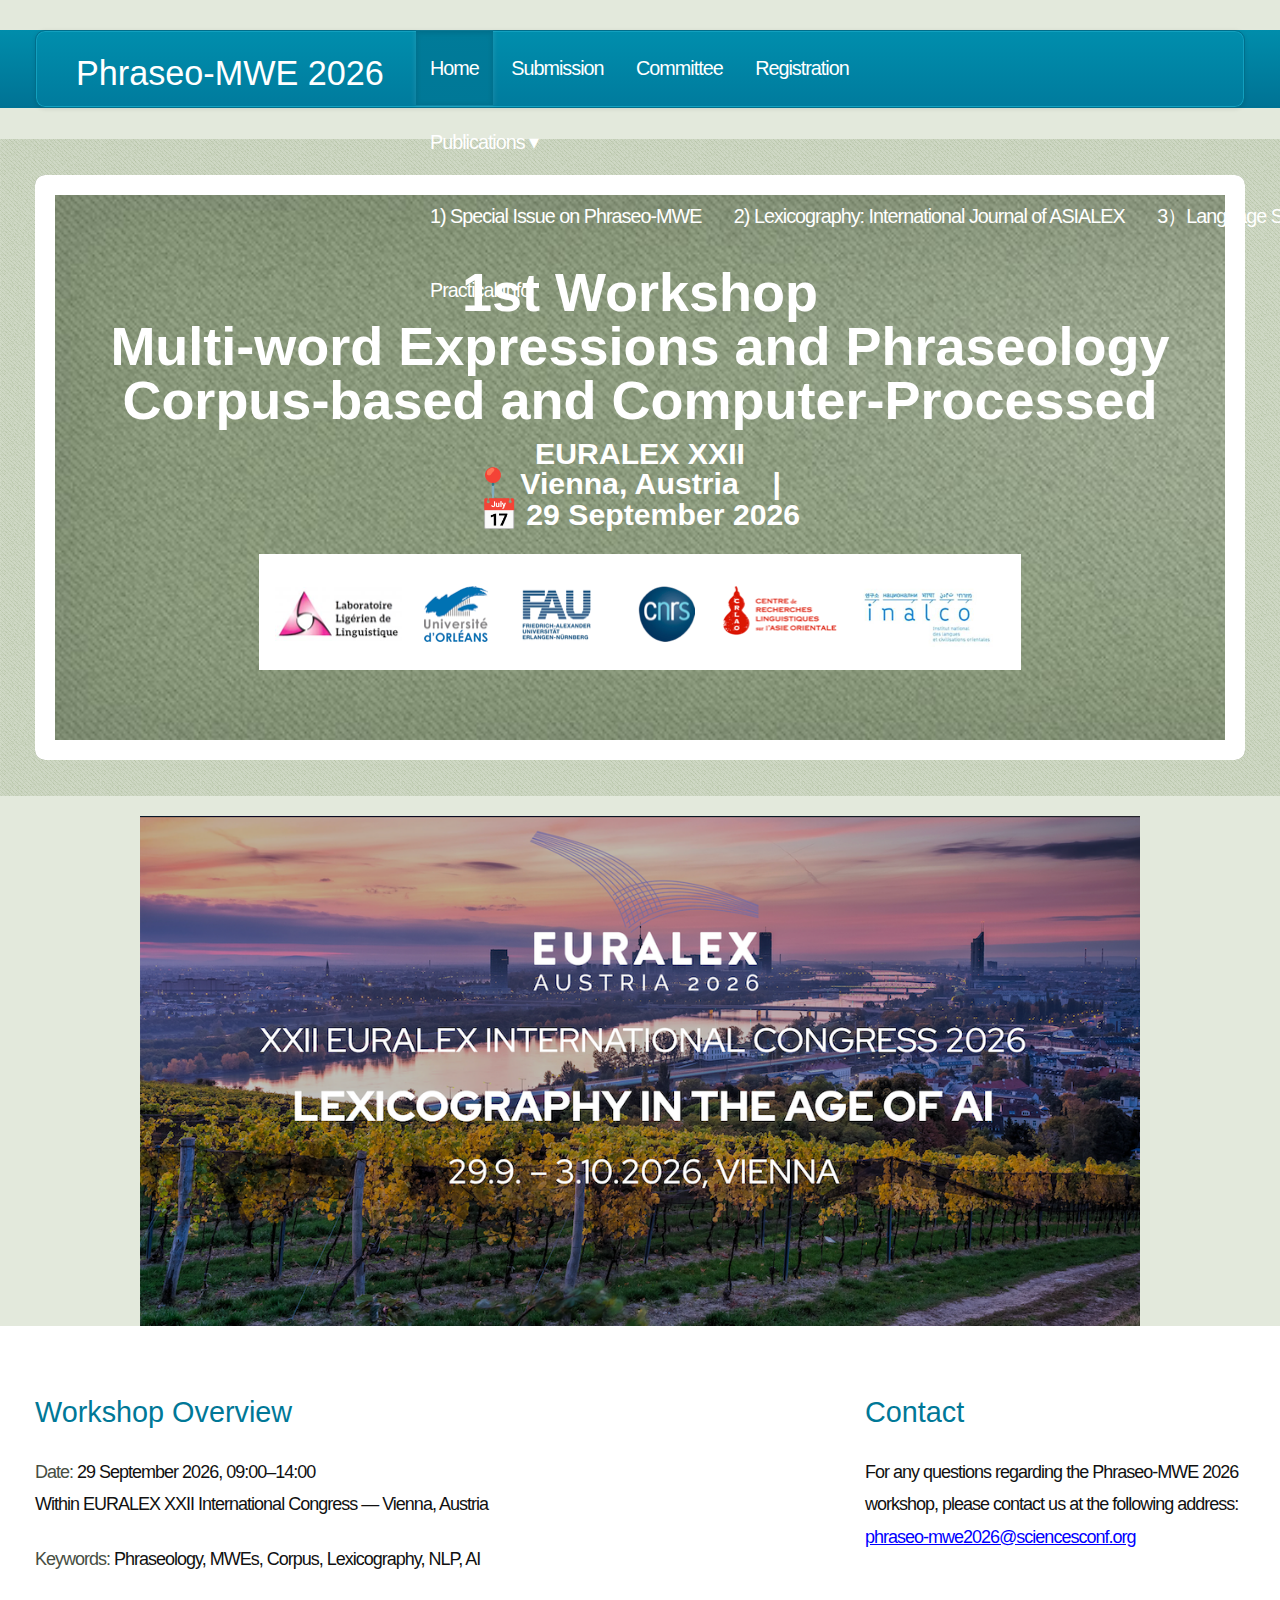
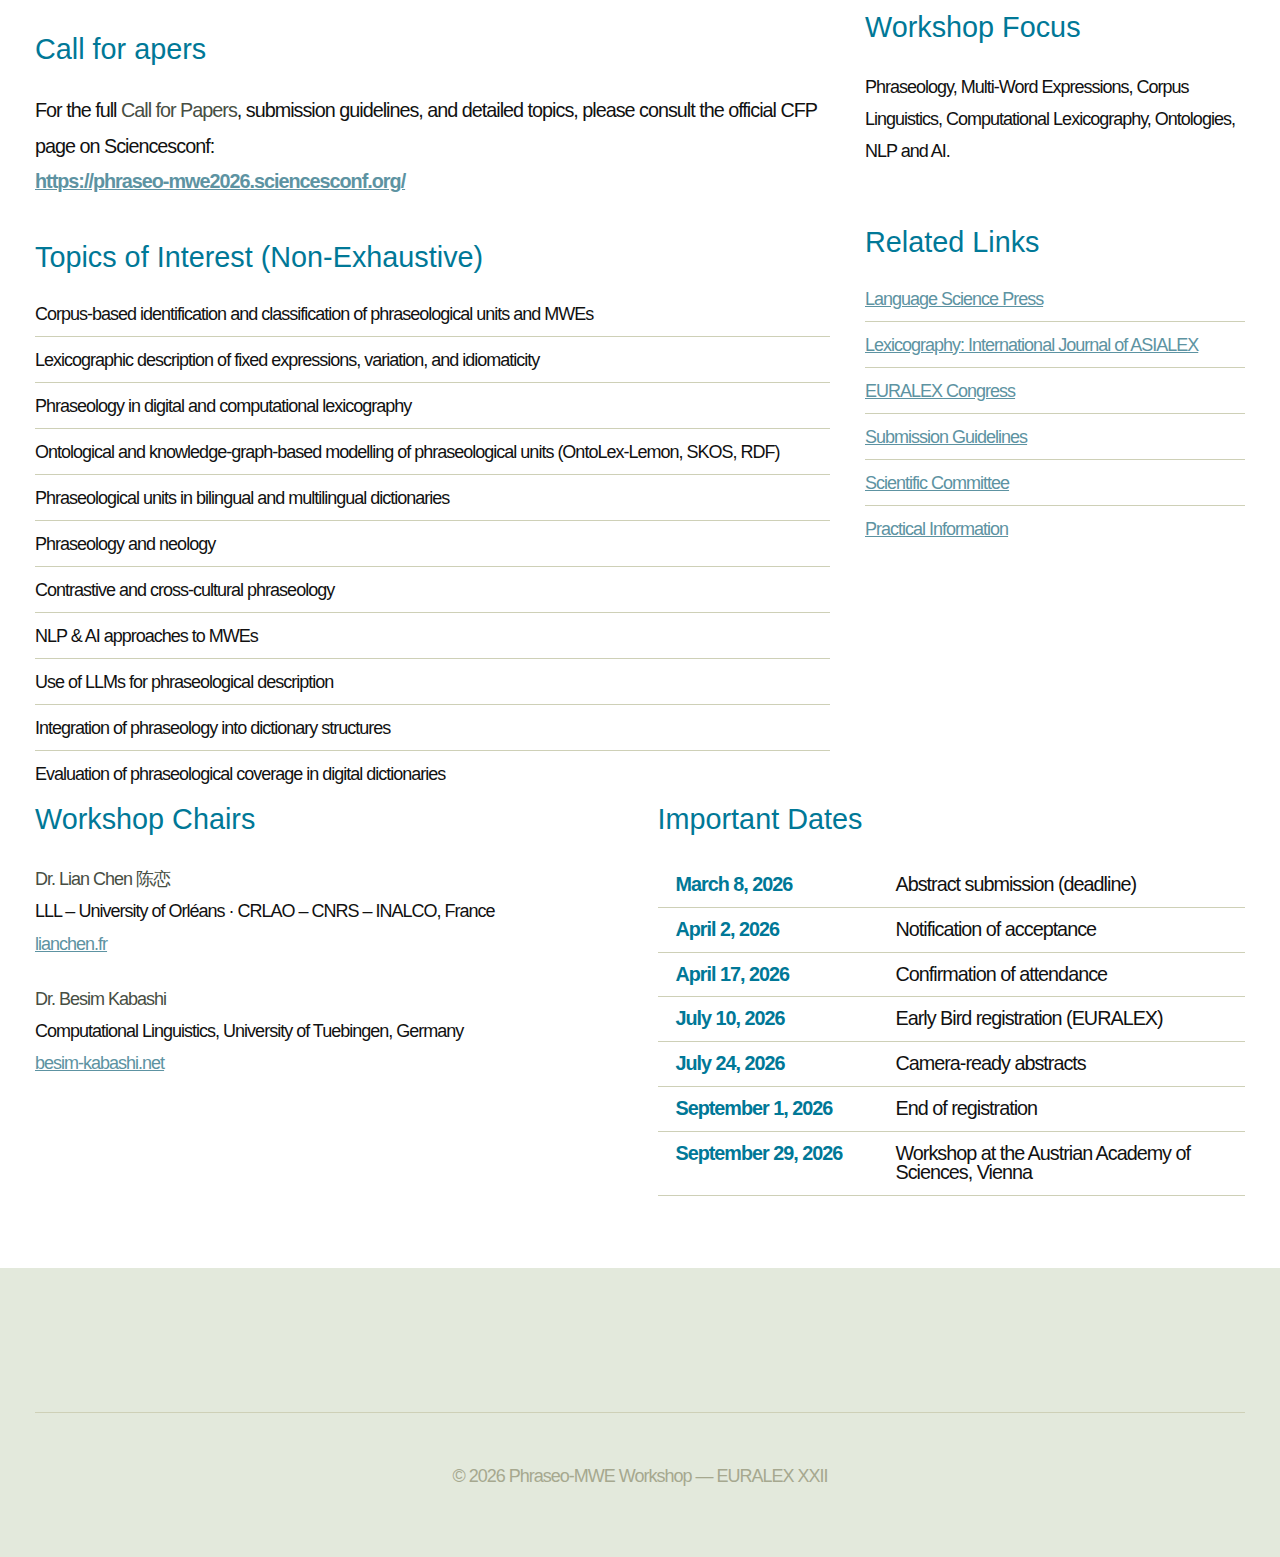
<file: index.html>
<!DOCTYPE HTML>
<html>
<head>
    <title>EURALEX XXII – Phraseo-MWE 2026</title>
    <meta charset="utf-8" />
    <meta name="viewport" content="width=device-width, initial-scale=1, user-scalable=no" />
    <link rel="stylesheet" href="assets/css/main.css" />
</head>

<body>
<div id="page-wrapper">

    <!-- Header -->
    <div id="header-wrapper">
        <div class="container">
            <header id="header">
                <h1><a href="index.html" id="logo">Phraseo-MWE 2026</a></h1>
                 <nav id="nav">
                    <a href="index.html"class="current-page-item">Home</a>
                    <a href="Submission.html">Submission</a>
                    <a href="Committee.html" >Committee</a>
                    <a href="Registration.html">Registration</a>
                      <!-- Publications with dropdown -->
                <div class="nav-dropdown">
                    <a href="Publications.html" class="nav-parent">Publications ▾</a>
                    <div class="nav-submenu">
                        <a href="Phraseo-MWE.html">1) Special Issue on Phraseo-MWE</a>
                       <a href="Asialex.html">2) Lexicography: International Journal of ASIALEX</a>
                        <a href="LSP.html">3）Language Science Press</a>
                    </div>
                </div>
                    <a href="Info.html">Practical Info</a>
                </nav>
            </header>
        </div>
    </div>

    <!-- Banner -->
    <div id="banner-wrapper">
        <div class="container">
            <div id="banner">
                <h2>1st Workshop   <br/>
                Multi-word Expressions and Phraseology <br/>
                Corpus-based and Computer-Processed
           </h2>
           
           <span>
  <h3><a href="https://euralex2026.at/en/" target="_blank" rel="noopener"
     style="color:#ffffff; font-weight:600; text-decoration:none;">
    EURALEX XXII <br/>
   📍 Vienna, Austria &nbsp;&nbsp; | &nbsp;&nbsp;<br/>
    📅 29 September 2026
</h3>
 <img src="images/888.png"  style="max-width:1200px; height:auto; display:block; margin:0 auto;"> </a>
   

</span>





            </div>
        </div>
    </div>


<div style="margin-top:20px; text-align:center;">


    <a href="https://euralex2026.at/en/" target="_blank">
        <img src="images/euralex.png" alt="EURALEX XXII"
             style="max-width:1000px; height:auto; display:block; margin:0 auto;">
    </a>
</div>
    <!-- Main -->
    <div id="main">
        <div class="container">

            <!-- ROW 1: Overview + Topics (LEFT) + Sidebar (RIGHT) -->
            <div class="row main-row">

                <!-- LEFT COLUMN (Overview + Topics) -->
                <div class="col-8 col-12-medium">

                    <!-- Overview -->
                    <section id="home">
                        <h2>Workshop Overview</h2>
                        <p><strong>Date:</strong> 29 September 2026, 09:00–14:00<br/>
                        Within EURALEX XXII International Congress — Vienna, Austria</p>

                        <p><strong>Keywords:</strong> Phraseology, MWEs, Corpus, Lexicography, NLP, AI</p>

                   
                    </section>

                    <!-- Topics -->

                     <h2>Call for apers</h2>
                    <section>

                    	 <p style="font-size:1.1em;">
        For the full <strong>Call for Papers</strong>, submission guidelines, and detailed topics,
        please consult the official CFP page on Sciencesconf:
        <br/>
        
        <a href="https://phraseo-mwe2026.sciencesconf.org/" target="_blank" style="font-weight:700;">
            https://phraseo-mwe2026.sciencesconf.org/
        </a>
    </p>
      <br/>
    <h2>Topics of Interest (Non-Exhaustive)</h2>

  

    <ul class="link-list">
        <li>Corpus-based identification and classification of phraseological units and MWEs</li>
        <li>Lexicographic description of fixed expressions, variation, and idiomaticity</li>
        <li>Phraseology in digital and computational lexicography</li>
        <li>Ontological and knowledge-graph-based modelling of phraseological units (OntoLex-Lemon, SKOS, RDF)</li>
        <li>Phraseological units in bilingual and multilingual dictionaries</li>
        <li>Phraseology and neology</li>
        <li>Contrastive and cross-cultural phraseology</li>
        <li>NLP & AI approaches to MWEs</li>
        <li>Use of LLMs for phraseological description</li>
        <li>Integration of phraseology into dictionary structures</li>
        <li>Evaluation of phraseological coverage in digital dictionaries</li>
    </ul>
</section>

                </div>

                <!-- Sidebar RIGHT -->
                <div class="col-4 col-12-medium">

 <section>
    <h2>Contact</h2>
    <p>
    For any questions regarding the Phraseo-MWE 2026 workshop, please contact us at the following address:<br/>
    <a href="mailto:phraseo-mwe2026@sciencesconf.org" style="color: blue;">
    phraseo-mwe2026@sciencesconf.org
    </a>
    </p>
</section>


                    <section>
                        <h2>Workshop Focus</h2>
                        <p>
                        Phraseology, Multi-Word Expressions, Corpus Linguistics,
                        Computational Lexicography, Ontologies, NLP and AI.
                        </p>
                    </section>

                    <section>
                        <h2>Related Links</h2>
                        <ul class="link-list">
                          <li><a href="LSP.html" target="_blank">Language Science Press</a></li>
                              <li><a href="Asialex.html" target="_blank">Lexicography: International Journal of ASIALEX</a></li>
                            <li><a href="https://euralex2026.at/en/" target="_blank">EURALEX Congress</a></li>
                            <li><a href="Submission.html">Submission Guidelines</a></li>
                            <li><a href="Committee.html">Scientific Committee</a></li>
                            <li><a href="Info.html">Practical Information</a></li>
                        </ul>
                    </section>

                </div>

            </div>

            <!-- ROW 2: Chairs + Important Dates (FULL WIDTH BELOW) -->
            <div class="row main-row">

                <!-- Chairs (LEFT) -->
                <div class="col-6 col-12-medium">

                    <section id="chair">
                        <h2>Workshop Chairs</h2>

                        <p>
                        <strong>Dr. Lian Chen 陈恋</strong><br/>
                        LLL – University of Orléans · CRLAO – CNRS – INALCO, France<br/>
                        <a href="https://lianchen.fr/" target="_blank">lianchen.fr</a>
                        </p>

                        <p>
                        <strong>Dr. Besim Kabashi</strong><br/>
                        Computational Linguistics, University of Tuebingen, Germany<br/>
                        <a href="https://www.besim-kabashi.net/" target="_blank">besim-kabashi.net</a>
                        </p>
                    </section>
                </div>

                <!-- Important Dates (RIGHT) -->
                <div class="col-6 col-12-medium">


                

                    <section>
                        <h2>Important Dates</h2>
                        <table class="dates">
                            <tr><td>March 8, 2026</td><td>Abstract submission (deadline)</td></tr>
                            <tr><td>April 2, 2026</td><td>Notification of acceptance</td></tr>
                            <tr><td>April 17, 2026</td><td>Confirmation of attendance</td></tr>
                            <tr><td>July 10, 2026</td><td>Early Bird registration (EURALEX)</td></tr>
                            <tr><td>July 24, 2026</td><td>Camera-ready abstracts</td></tr>
                            <tr><td>September 1, 2026</td><td>End of registration</td></tr>
                            <tr><td>September 29, 2026</td><td>Workshop at the Austrian Academy of Sciences, Vienna</td></tr>
                        </table>
                    </section>
                </div>

            </div>

        </div>
    </div>

    <!-- Footer -->
    <div id="footer-wrapper">
        <div class="container">
            <div id="copyright">
                &copy; 2026 Phraseo-MWE Workshop — EURALEX XXII
            </div>
        </div>
    </div>

</div>

<script src="assets/js/jquery.min.js"></script>
<script src="assets/js/browser.min.js"></script>
<script src="assets/js/breakpoints.min.js"></script>
<script src="assets/js/util.js"></script>
<script src="assets/js/main.js"></script>

</body>
</html>
</file>
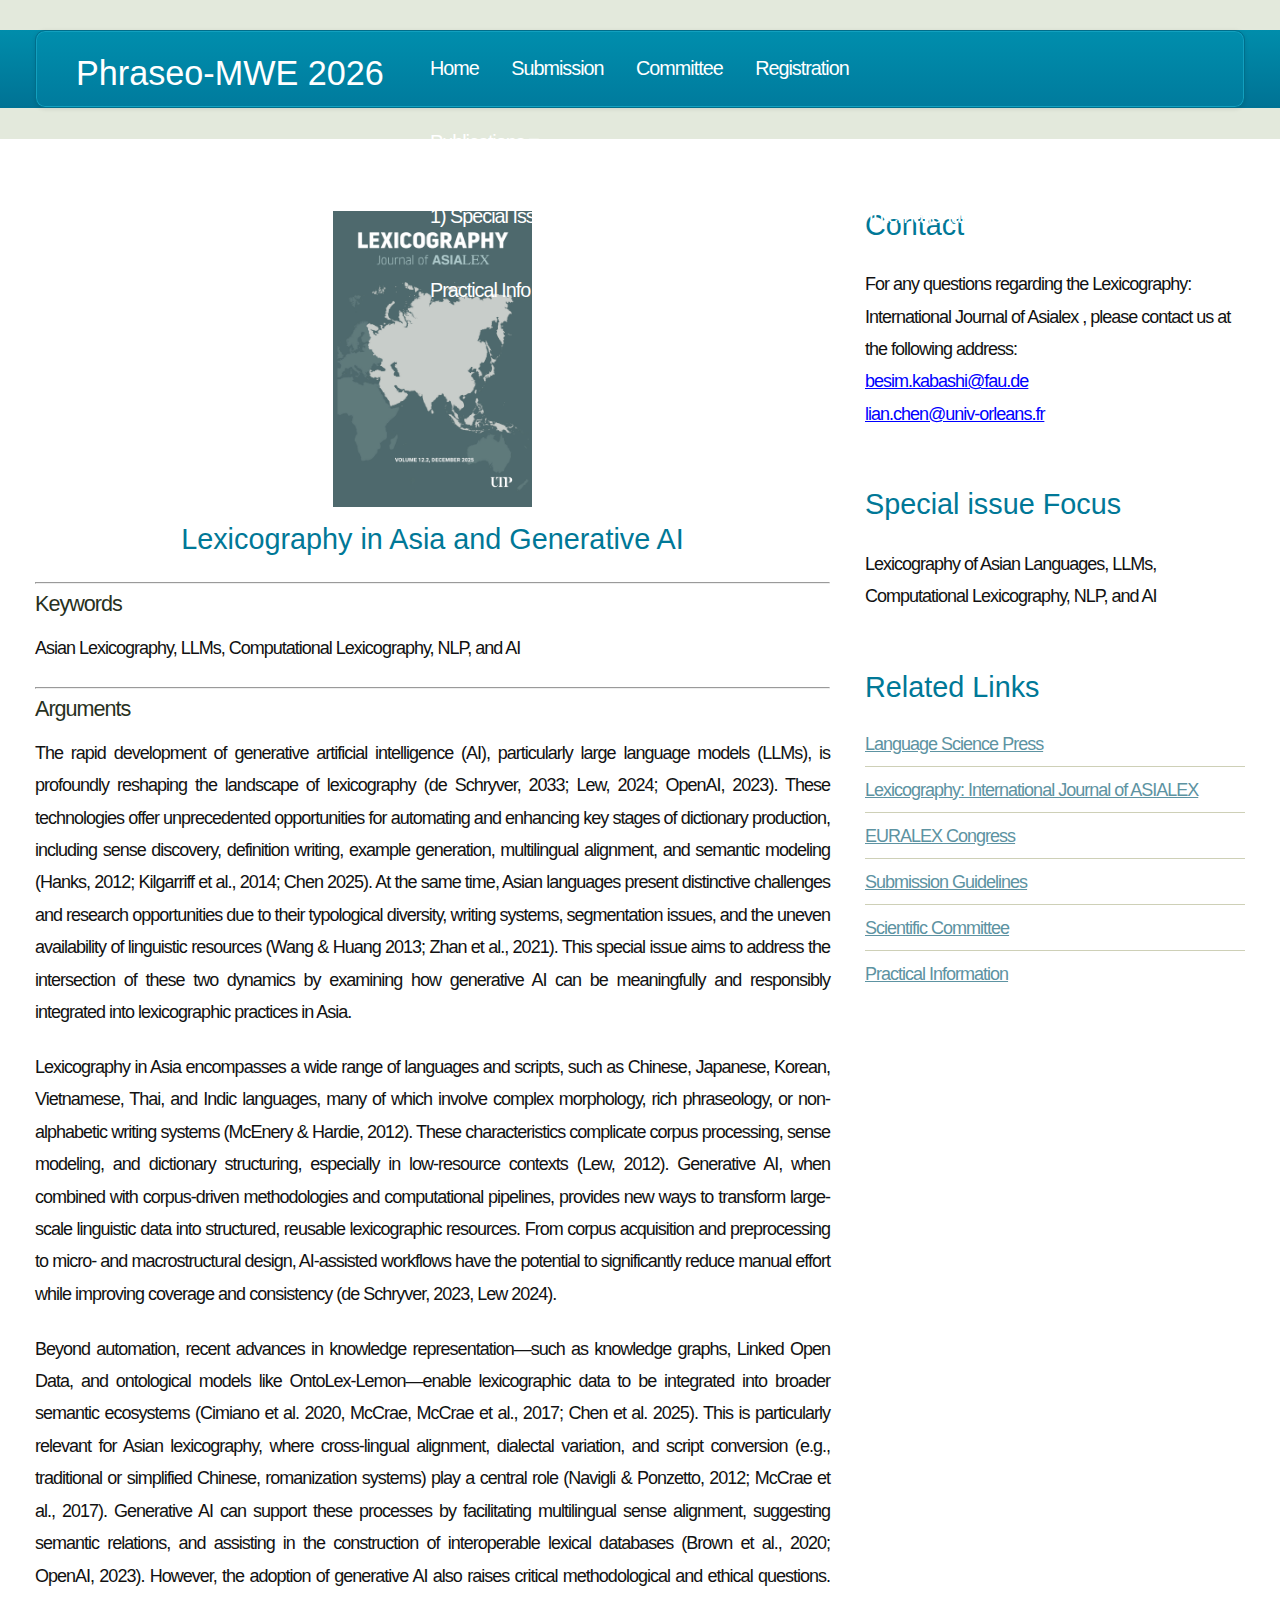
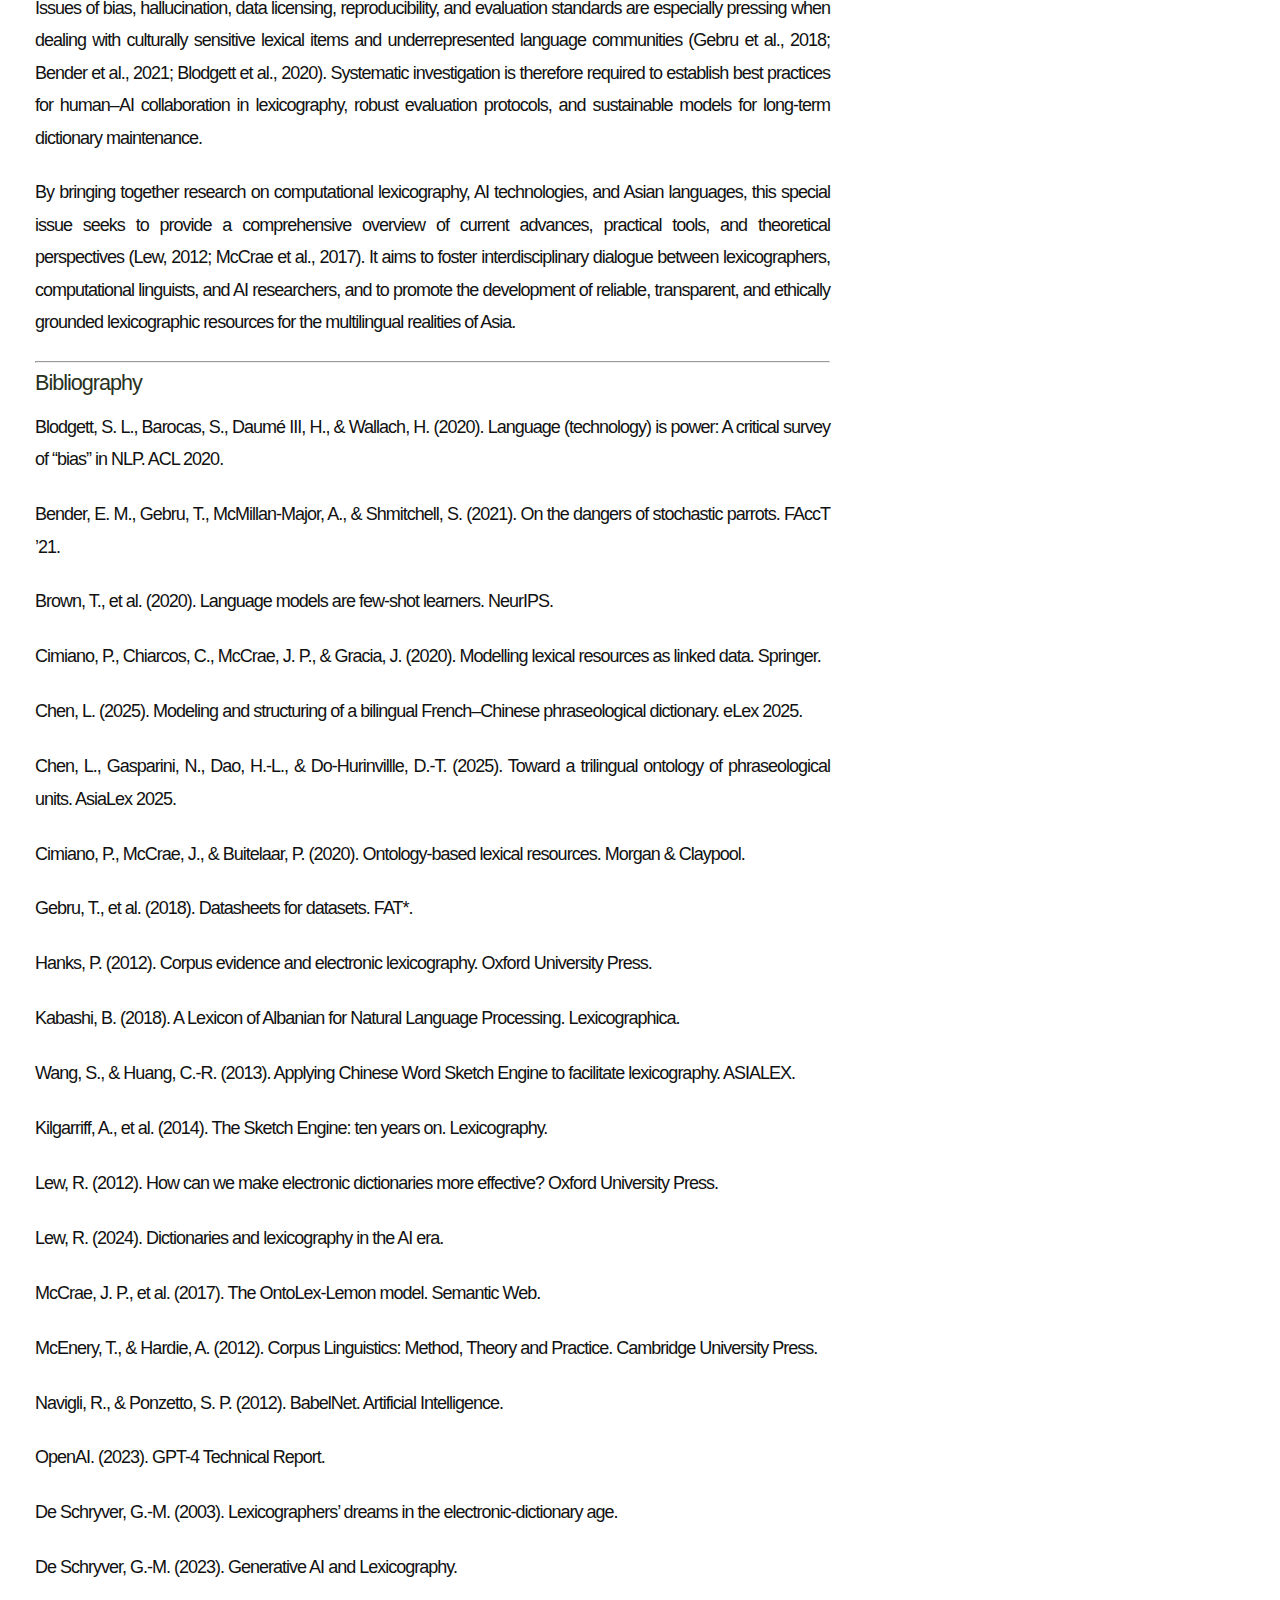
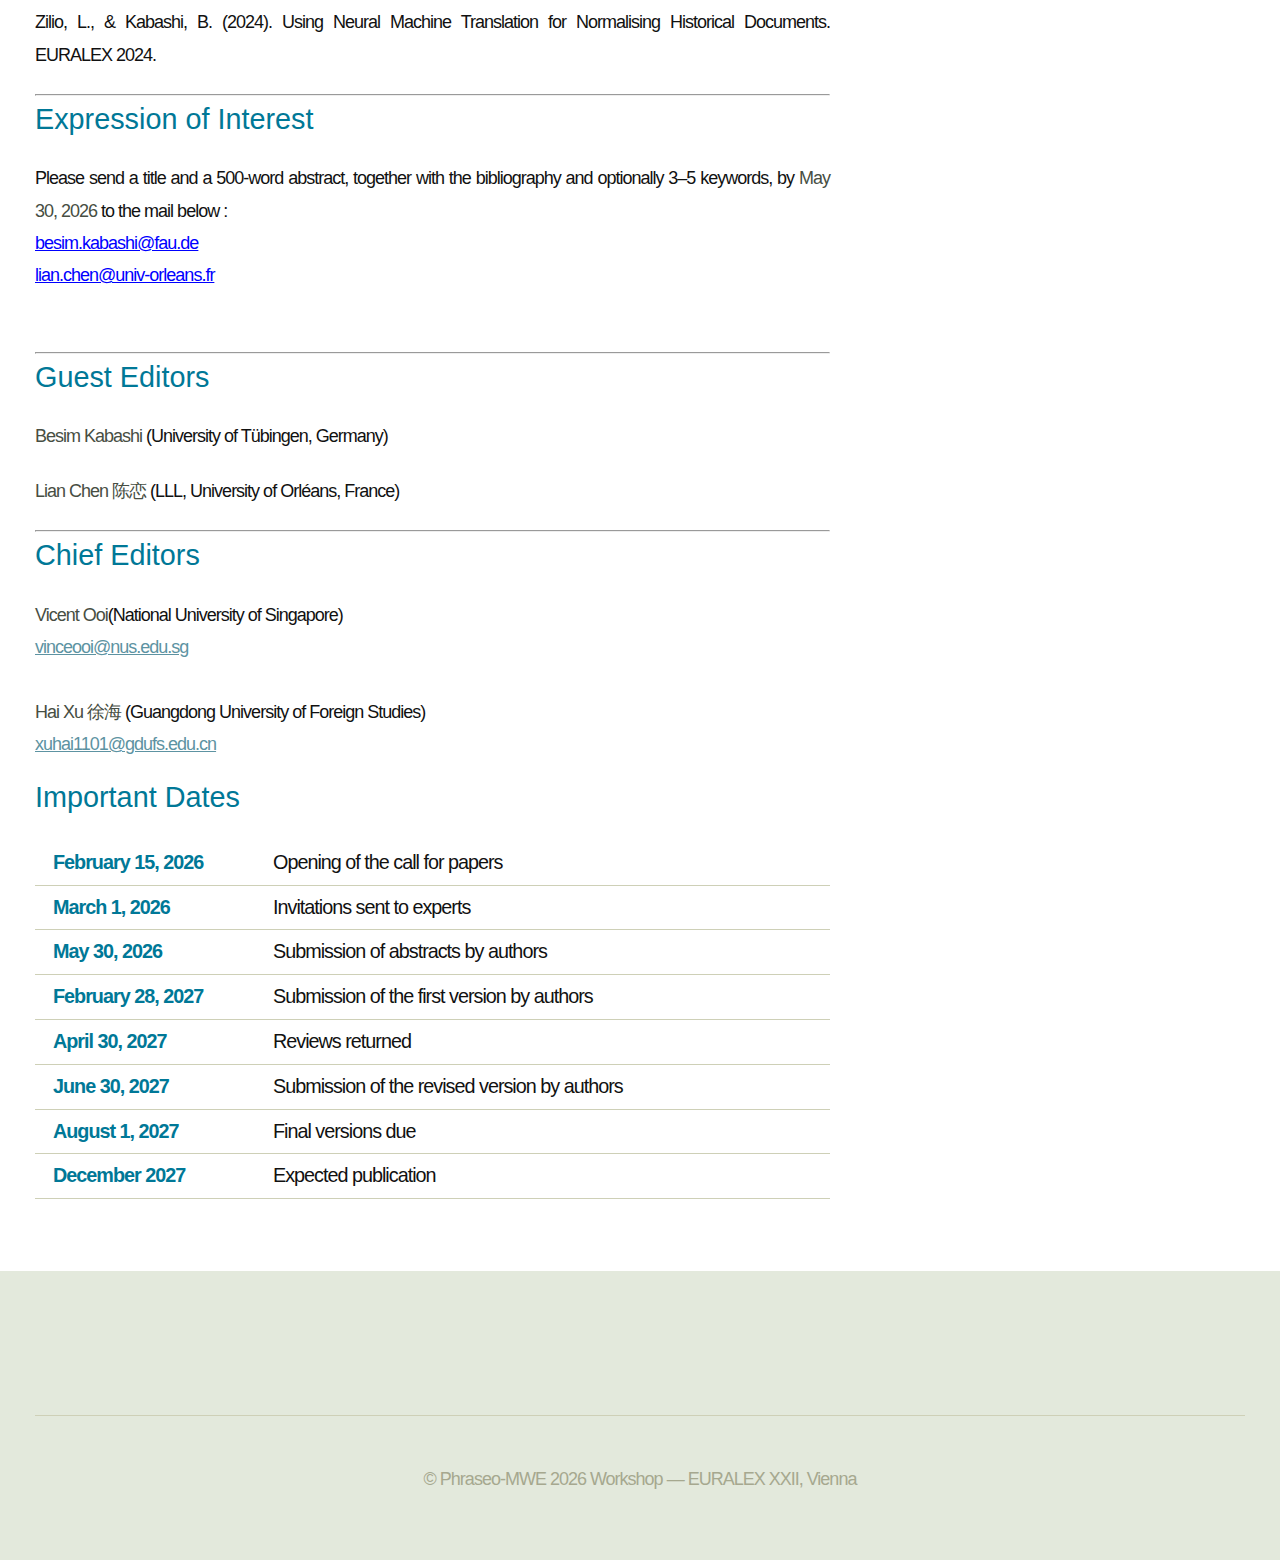
<file: Asialex.html>
<!DOCTYPE HTML>
<html>
<head>
    <title>Publications – Phraseo-MWE 2026</title>
    <meta charset="utf-8" />
    <meta name="viewport" content="width=device-width, initial-scale=1, user-scalable=no" />
    <link rel="stylesheet" href="assets/css/main.css" />
</head>

<body>
<div id="page-wrapper">

    <!-- Header -->
    <div id="header-wrapper">
        <div class="container">
            <header id="header">
                <h1><a href="index.html" id="logo">Phraseo-MWE 2026</a></h1>
                <nav id="nav">
                    <a href="index.html">Home</a>
                    <a href="Submission.html">Submission</a>
                    <a href="Committee.html">Committee</a>
                    <a href="Registration.html">Registration</a>

                    <div class="nav-dropdown">
                        <a href="Publications.html" class="nav-parent">Publications ▾</a>
                        <div class="nav-submenu">
                            <a href="Phraseo-MWE.html">1) Special Issue on Phraseo-MWE</a>
                            <a href="Asialex.html">2) Lexicography: International Journal of ASIALEX</a>
                            <a href="LSP.html">3)Language Science Press</a>
                        </div>
                    </div>

                    <a href="Info.html">Practical Info</a>
                </nav>
            </header>
        </div>
    </div>

    <!-- Main -->
    <div id="main">
        <div class="container">
            <div class="row main-row">

                <!-- Left column -->
                <div class="col-8 col-12-medium">
                    <section>
                        <div style="text-align: justify;">
         <img src="images/asialex.png" alt="Language Science Press"
             style="max-width:200px; height:auto; display:block; margin:0 auto;">

  
<br/>

                        <h2 style="text-align: center;"> Lexicography in Asia and Generative AI</h2>
            

       <hr />

                     <h3>Keywords</h3>
<p>
Asian Lexicography, LLMs, Computational Lexicography, NLP, and AI
</p>

       <hr />

 <h3>Arguments</h3>


                        <p>
                        The rapid development of generative artificial intelligence (AI), particularly large language models (LLMs),
is profoundly reshaping the landscape of lexicography (de Schryver, 2033; Lew, 2024; OpenAI, 2023). These
technologies offer unprecedented opportunities for automating and enhancing key stages of dictionary production,
including sense discovery, definition writing, example generation, multilingual alignment, and semantic modeling
(Hanks, 2012; Kilgarriff et al., 2014; Chen 2025). At the same time, Asian languages present distinctive challenges
and research opportunities due to their typological diversity, writing systems, segmentation issues, and the uneven
availability of linguistic resources (Wang & Huang 2013; Zhan et al., 2021). This special issue aims to address the
intersection of these two dynamics by examining how generative AI can be meaningfully and responsibly integrated
into lexicographic practices in Asia.
                        </p>

                        <p>
                        Lexicography in Asia encompasses a wide range of languages and scripts, such as Chinese, Japanese, Korean,
Vietnamese, Thai, and Indic languages, many of which involve complex morphology, rich phraseology, or non-
alphabetic writing systems (McEnery & Hardie, 2012). These characteristics complicate corpus processing, sense
modeling, and dictionary structuring, especially in low-resource contexts (Lew, 2012). Generative AI, when
combined with corpus-driven methodologies and computational pipelines, provides new ways to transform large-
scale linguistic data into structured, reusable lexicographic resources. From corpus acquisition and preprocessing to
micro- and macrostructural design, AI-assisted workflows have the potential to significantly reduce manual effort
while improving coverage and consistency (de Schryver, 2023, Lew 2024).
                        </p>

                        <p>
                       Beyond automation, recent advances in knowledge representation—such as knowledge graphs, Linked Open
Data, and ontological models like OntoLex-Lemon—enable lexicographic data to be integrated into broader semantic
ecosystems (Cimiano et al. 2020, McCrae, McCrae et al., 2017; Chen et al. 2025). This is particularly relevant for
Asian lexicography, where cross-lingual alignment, dialectal variation, and script conversion (e.g., traditional or
simplified Chinese, romanization systems) play a central role (Navigli & Ponzetto, 2012; McCrae et al., 2017).
Generative AI can support these processes by facilitating multilingual sense alignment, suggesting semantic relations,
and assisting in the construction of interoperable lexical databases (Brown et al., 2020; OpenAI, 2023).
However, the adoption of generative AI also raises critical methodological and ethical questions. Issues of bias,
hallucination, data licensing, reproducibility, and evaluation standards are especially pressing when dealing with
culturally sensitive lexical items and underrepresented language communities (Gebru et al., 2018; Bender et al., 2021;
Blodgett et al., 2020). Systematic investigation is therefore required to establish best practices for human–AI
collaboration in lexicography, robust evaluation protocols, and sustainable models for long-term dictionary
maintenance.
                        </p>


                         <p>
                       By bringing together research on computational lexicography, AI technologies, and Asian languages, this
special issue seeks to provide a comprehensive overview of current advances, practical tools, and theoretical
perspectives (Lew, 2012; McCrae et al., 2017). It aims to foster interdisciplinary dialogue between lexicographers,
computational linguists, and AI researchers, and to promote the development of reliable, transparent, and ethically
grounded lexicographic resources for the multilingual realities of Asia.
                        </p>

                        <hr />

                        <h3>Bibliography</h3>


<div style="text-align: justify;">

<p>
Blodgett, S. L., Barocas, S., Daumé III, H., &amp; Wallach, H. (2020). Language (technology) is power: A critical survey of “bias” in NLP. ACL 2020.
</p>

<p>
Bender, E. M., Gebru, T., McMillan-Major, A., &amp; Shmitchell, S. (2021). On the dangers of stochastic parrots. FAccT ’21.
</p>

<p>
Brown, T., et al. (2020). Language models are few-shot learners. NeurIPS.
</p>

<p>
Cimiano, P., Chiarcos, C., McCrae, J. P., &amp; Gracia, J. (2020). Modelling lexical resources as linked data. Springer.
</p>

<p>
Chen, L. (2025). Modeling and structuring of a bilingual French–Chinese phraseological dictionary. eLex 2025.
</p>

<p>
Chen, L., Gasparini, N., Dao, H.-L., &amp; Do-Hurinvillle, D.-T. (2025). Toward a trilingual ontology of phraseological units. AsiaLex 2025.
</p>

<p>
Cimiano, P., McCrae, J., &amp; Buitelaar, P. (2020). Ontology-based lexical resources. Morgan &amp; Claypool.
</p>

<p>
Gebru, T., et al. (2018). Datasheets for datasets. FAT*.
</p>

<p>
Hanks, P. (2012). Corpus evidence and electronic lexicography. Oxford University Press.
</p>

<p>
Kabashi, B. (2018). A Lexicon of Albanian for Natural Language Processing. Lexicographica.
</p>

<p>
Wang, S., &amp; Huang, C.-R. (2013). Applying Chinese Word Sketch Engine to facilitate lexicography. ASIALEX.
</p>

<p>
Kilgarriff, A., et al. (2014). The Sketch Engine: ten years on. Lexicography.
</p>

<p>
Lew, R. (2012). How can we make electronic dictionaries more effective? Oxford University Press.
</p>

<p>
Lew, R. (2024). Dictionaries and lexicography in the AI era.
</p>

<p>
McCrae, J. P., et al. (2017). The OntoLex-Lemon model. Semantic Web.
</p>

<p>
McEnery, T., &amp; Hardie, A. (2012). Corpus Linguistics: Method, Theory and Practice. Cambridge University Press.
</p>

<p>
Navigli, R., &amp; Ponzetto, S. P. (2012). BabelNet. Artificial Intelligence.
</p>

<p>
OpenAI. (2023). GPT-4 Technical Report.
</p>

<p>
De Schryver, G.-M. (2003). Lexicographers’ dreams in the electronic-dictionary age.
</p>

<p>
De Schryver, G.-M. (2023). Generative AI and Lexicography.
</p>

<p>
Zilio, L., &amp; Kabashi, B. (2024). Using Neural Machine Translation for Normalising Historical Documents. EURALEX 2024.
</p>

    <hr />

                     <section>
    <h2>Expression of Interest</h2>
    <p>
    Please send a title and a 500-word abstract, together with the bibliography
    and optionally 3–5 keywords,
    by <strong>May 30, 2026</strong> to the mail below :
    <br/> 
     <a href="mailto:besim.kabashi@fau.de" style="color: blue;">
    besim.kabashi@fau.de
    </a>
    <br/>
     <a href="mailto:lian.chen@univ-orleans.fr" style="color: blue;">
    lian.chen@univ-orleans.fr
   </a>
    </p>
</section>


                       
                        <hr />

                           <h2>Guest Editors</h2>
  

    <p>
    <strong>Besim Kabashi</strong> (University of Tübingen, Germany)
   
    </p>

    <p>
    <strong>Lian Chen 陈恋</strong> (LLL, University of Orléans, France)
   
                        </p>




  <hr />



 

                           <h2>Chief Editors</h2>
  
 
 <p>
<strong>Vicent Ooi</strong>(National University of Singapore)<br/>
<a href="mailto:vinceooi@nus.edu.sg">vinceooi@nus.edu.sg</a><br/><br/>

<strong>Hai Xu 徐海 </strong>(Guangdong University of Foreign Studies)<br/>
<a href="xuhai1101@gdufs.edu.cn">xuhai1101@gdufs.edu.cn</a>
</p>
            

  

<section>
                        <h2>Important Dates</h2>
                        <table class="dates">
                            <tr><td>February 15, 2026</td><td>Opening of the call for papers</td></tr>
                            <tr><td>March 1, 2026</td><td>Invitations sent to experts</td></tr>
                            <tr><td>May 30, 2026</td><td>Submission of abstracts by authors</td></tr>
                            <tr><td>February 28, 2027</td><td>Submission of the first version by authors</td></tr>
                            <tr><td>April 30, 2027</td><td>Reviews returned</td></tr>
                            <tr><td>June 30, 2027</td><td>Submission of the revised version by authors</td></tr>
                            <tr><td>August 1, 2027</td><td>Final versions due</td></tr>
                            <tr><td>December 2027</td><td>Expected publication</td></tr>
                        </table>
                    </section>
                        </div>
                    </section>
                </div>

                <!-- Right sidebar -->
                <div class="col-4 col-12-medium">

                    

 <section>
    <h2>Contact</h2>
    <p>
    For any questions regarding the Lexicography: International Journal of Asialex , please contact us at the following address:<br/>
    <a href="mailto:besim.kabashi@fau.de" style="color: blue;">
    besim.kabashi@fau.de
    </a>
    <br/>
     <a href="mailto:lian.chen@univ-orleans.fr" style="color: blue;">
    lian.chen@univ-orleans.fr
   </a>
    </a>
    </p>
</section>


                    <section>
                        <h2>Special issue Focus</h2>
                        <p>
                        Lexicography of Asian Languages, LLMs, Computational Lexicography, NLP, and AI
                        </p>
                    </section>

                    <section>
                        <h2>Related Links</h2>
                        <ul class="link-list">
                             <li><a href="LSP.html" target="_blank">Language Science Press</a></li>
                              <li><a href="Asialex.html" target="_blank">Lexicography: International Journal of ASIALEX</a></li>
                            <li><a href="https://euralex2026.at/en/" target="_blank">EURALEX Congress</a></li>
                            <li><a href="Submission.html">Submission Guidelines</a></li>
                            <li><a href="Committee.html">Scientific Committee</a></li>
                            <li><a href="Info.html">Practical Information</a></li>
                        </ul>
                    </section>

                </div>

            </div>
        </div>
    </div>

    <!-- Footer -->
    <div id="footer-wrapper">
        <div class="container">
            <div id="copyright">
                &copy; Phraseo-MWE 2026 Workshop — EURALEX XXII, Vienna
            </div>
        </div>
    </div>

</div>

<script src="assets/js/jquery.min.js"></script>
<script src="assets/js/browser.min.js"></script>
<script src="assets/js/breakpoints.min.js"></script>
<script src="assets/js/util.js"></script>
<script src="assets/js/main.js"></script>

</body>
</html>
</file>
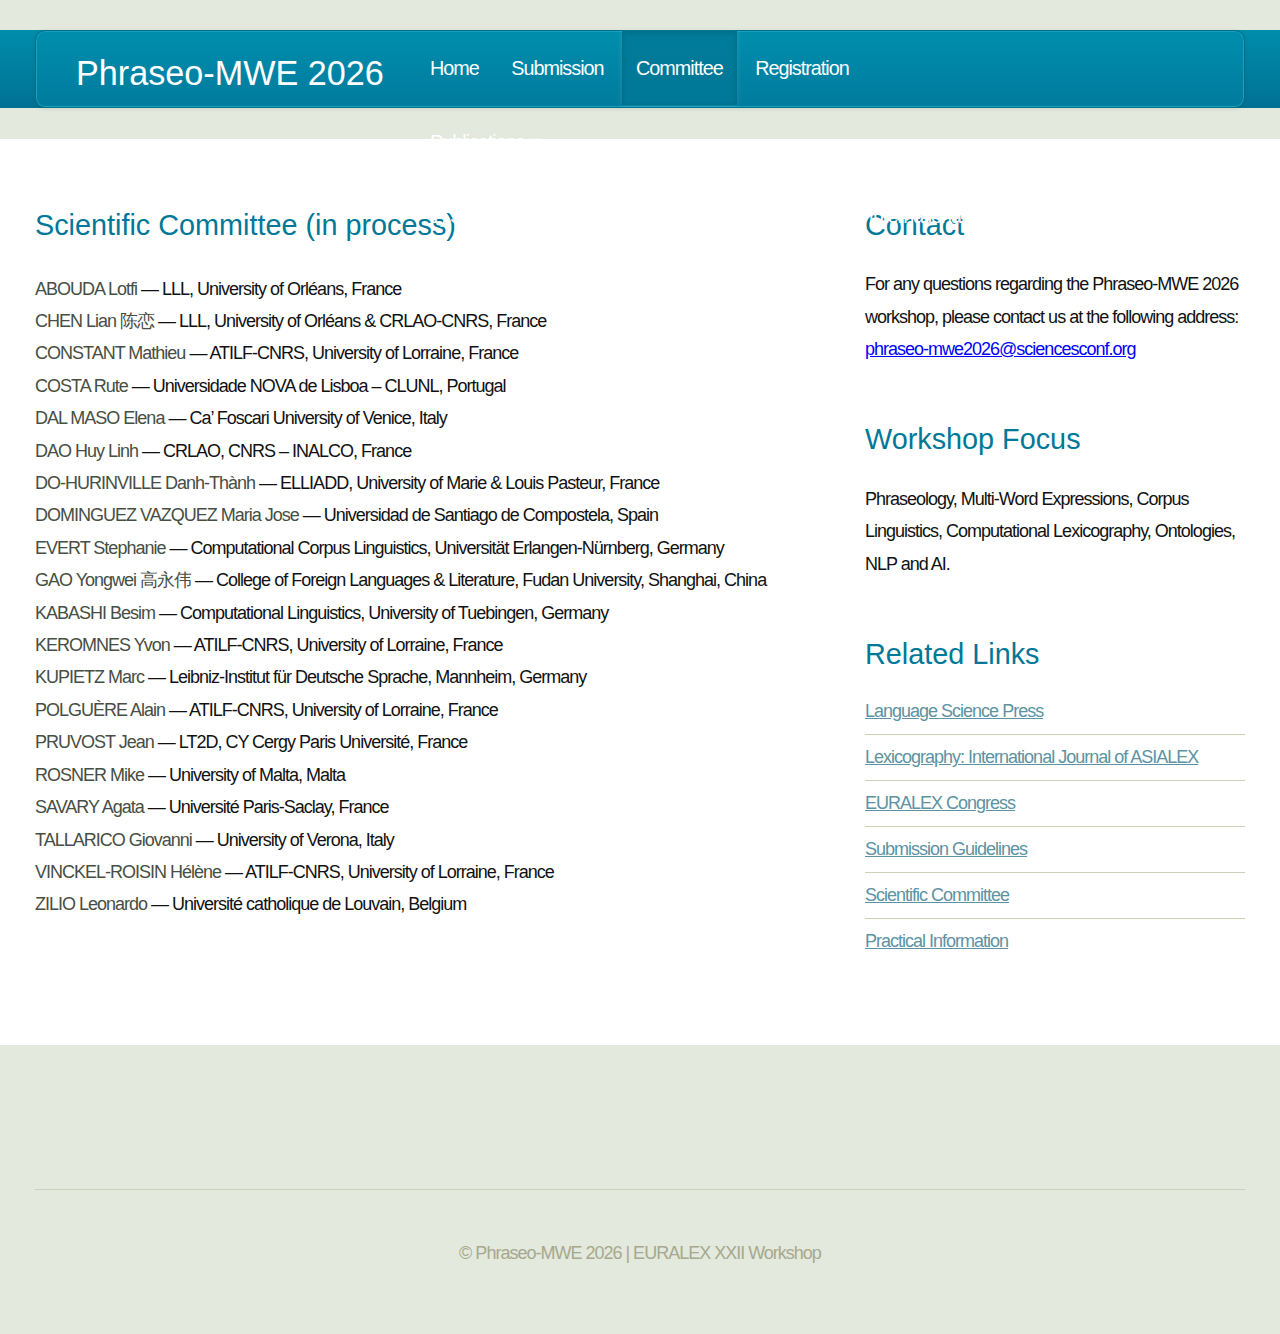
<file: Committee.html>
<!DOCTYPE HTML>
<html>
<head>
    <title>Scientific Committee – Phraseo-MWE 2026</title>
    <meta charset="utf-8" />
    <meta name="viewport" content="width=device-width, initial-scale=1, user-scalable=no" />
    <link rel="stylesheet" href="assets/css/main.css" />
</head>

<body>
<div id="page-wrapper">

    <!-- Header -->
    <div id="header-wrapper">
        <div class="container">
            <header id="header">
                <h1><a href="index.html" id="logo">Phraseo-MWE 2026</a></h1>
                <nav id="nav">
                    <a href="index.html">Home</a>
                    <a href="Submission.html">Submission</a>
                    <a href="Committee.html" class="current-page-item">Committee</a>
                    <a href="Registration.html">Registration</a>
                  <!-- Publications with dropdown -->
                <div class="nav-dropdown">
                    <a href="Publications.html" class="nav-parent">Publications ▾</a>
                    <div class="nav-submenu">
                        <a href="Phraseo-MWE.html">1) Special Issue on Phraseo-MWE</a>
                        <a href="Asialex.html">2) Lexicography: International Journal of ASIALEX</a>
                        <a href="LSP.html">3) Language Science Press</a>
                    </div>
                </div>
                    <a href="Info.html">Practical Info</a>
                </nav>
            </header>
        </div>
    </div>

    <!-- Main -->
    <div id="main">
        <div class="container">
            <div class="row main-row">

                <!-- LEFT CONTENT -->
                <div class="col-8 col-12-medium">
                    <section id="committee">
                        <h2>Scientific Committee <em>(in process)</em></h2>
<ul style="line-height: 1.8em; font-size: 1em;">

                       
                        	<li><strong>ABOUDA Lotfi</strong> — LLL, University of Orléans, France</li>
    <li><strong>CHEN Lian 陈恋 </strong> — LLL, University of Orléans & CRLAO-CNRS, France </li>
    <li><strong>CONSTANT Mathieu</strong> — ATILF-CNRS, University of Lorraine, France</li>
    <li><strong>COSTA Rute</strong> — Universidade NOVA de Lisboa – CLUNL, Portugal</li>

     <li><strong> DAL MASO Elena</strong> — Ca’ Foscari University of Venice, Italy</li>

    <li><strong>DAO Huy Linh</strong> — CRLAO, CNRS – INALCO, France</li>
    <li><strong>DO-HURINVILLE Danh-Thành</strong> — ELLIADD, University of Marie & Louis Pasteur, France</li>
   <li><strong>DOMINGUEZ VAZQUEZ Maria Jose</strong> —  Universidad de Santiago de Compostela, Spain</li>


  <li><strong>  EVERT Stephanie</strong>   — Computational Corpus Linguistics, Universität Erlangen-Nürnberg, Germany</li>

    <li><strong>   GAO Yongwei 高永伟 </strong>  — College of Foreign Languages & Literature, Fudan University, Shanghai, China</li>


<li><strong>KABASHI Besim</strong> — Computational Linguistics, University of Tuebingen, Germany</li>
    <li><strong>KEROMNES Yvon</strong> — ATILF-CNRS, University of Lorraine, France</li>
    <li><strong>KUPIETZ Marc</strong>   — Leibniz-Institut für Deutsche Sprache, Mannheim, Germany</li>




    <li><strong>POLGUÈRE Alain</strong> — ATILF-CNRS, University of Lorraine, France</li>
    <li><strong>PRUVOST Jean</strong> — LT2D, CY Cergy Paris Université, France</li>
      <li><strong>ROSNER Mike </strong> — University of Malta, Malta</li>

    <li><strong>SAVARY Agata</strong> — Université Paris-Saclay, France</li>
    <li><strong>TALLARICO Giovanni</strong> — University of Verona, Italy</li>
    <li><strong>VINCKEL-ROISIN Hélène</strong> — ATILF-CNRS, University of Lorraine, France</li>

  <li><strong>ZILIO Leonardo</strong>  — Université catholique de Louvain, Belgium </li>

</ul>
                    
                    </section>
                </div>

                <!-- RIGHT SIDEBAR -->
                <div class="col-4 col-12-medium">


<section>
    <h2>Contact</h2>
    <p>
    For any questions regarding the Phraseo-MWE 2026 workshop, please contact us at the following address:<br/>
    <a href="mailto:phraseo-mwe2026@sciencesconf.org" style="color: blue;">
    phraseo-mwe2026@sciencesconf.org
    </a>
    </p>
</section>

                    <section>
                        <h2>Workshop Focus</h2>
                        <p>
                        Phraseology, Multi-Word Expressions, Corpus Linguistics,
                        Computational Lexicography, Ontologies, NLP and AI.
                        </p>
                    </section>

                    <section>
                        <h2>Related Links</h2>
                        <ul class="link-list">
                            <li><a href="LSP.html" target="_blank">Language Science Press</a></li>
                              <li><a href="Asialex.html" target="_blank">Lexicography: International Journal of ASIALEX</a></li>
                            <li><a href="https://euralex2026.at/en/" target="_blank">EURALEX Congress</a></li>
                            <li><a href="Submission.html">Submission Guidelines</a></li>
                            <li><a href="Committee.html">Scientific Committee</a></li>
                            <li><a href="Info.html">Practical Information</a></li>
                        </ul>
                    </section>

                </div>

            </div>
        </div>
    </div>

    <!-- Footer -->
    <div id="footer-wrapper">
        <div class="container">
            <div id="copyright">
                &copy; Phraseo-MWE 2026 | EURALEX XXII Workshop
            </div>
        </div>
    </div>

</div>

<script src="assets/js/jquery.min.js"></script>
<script src="assets/js/browser.min.js"></script>
<script src="assets/js/breakpoints.min.js"></script>
<script src="assets/js/util.js"></script>
<script src="assets/js/main.js"></script>

</body>
</html>
</file>
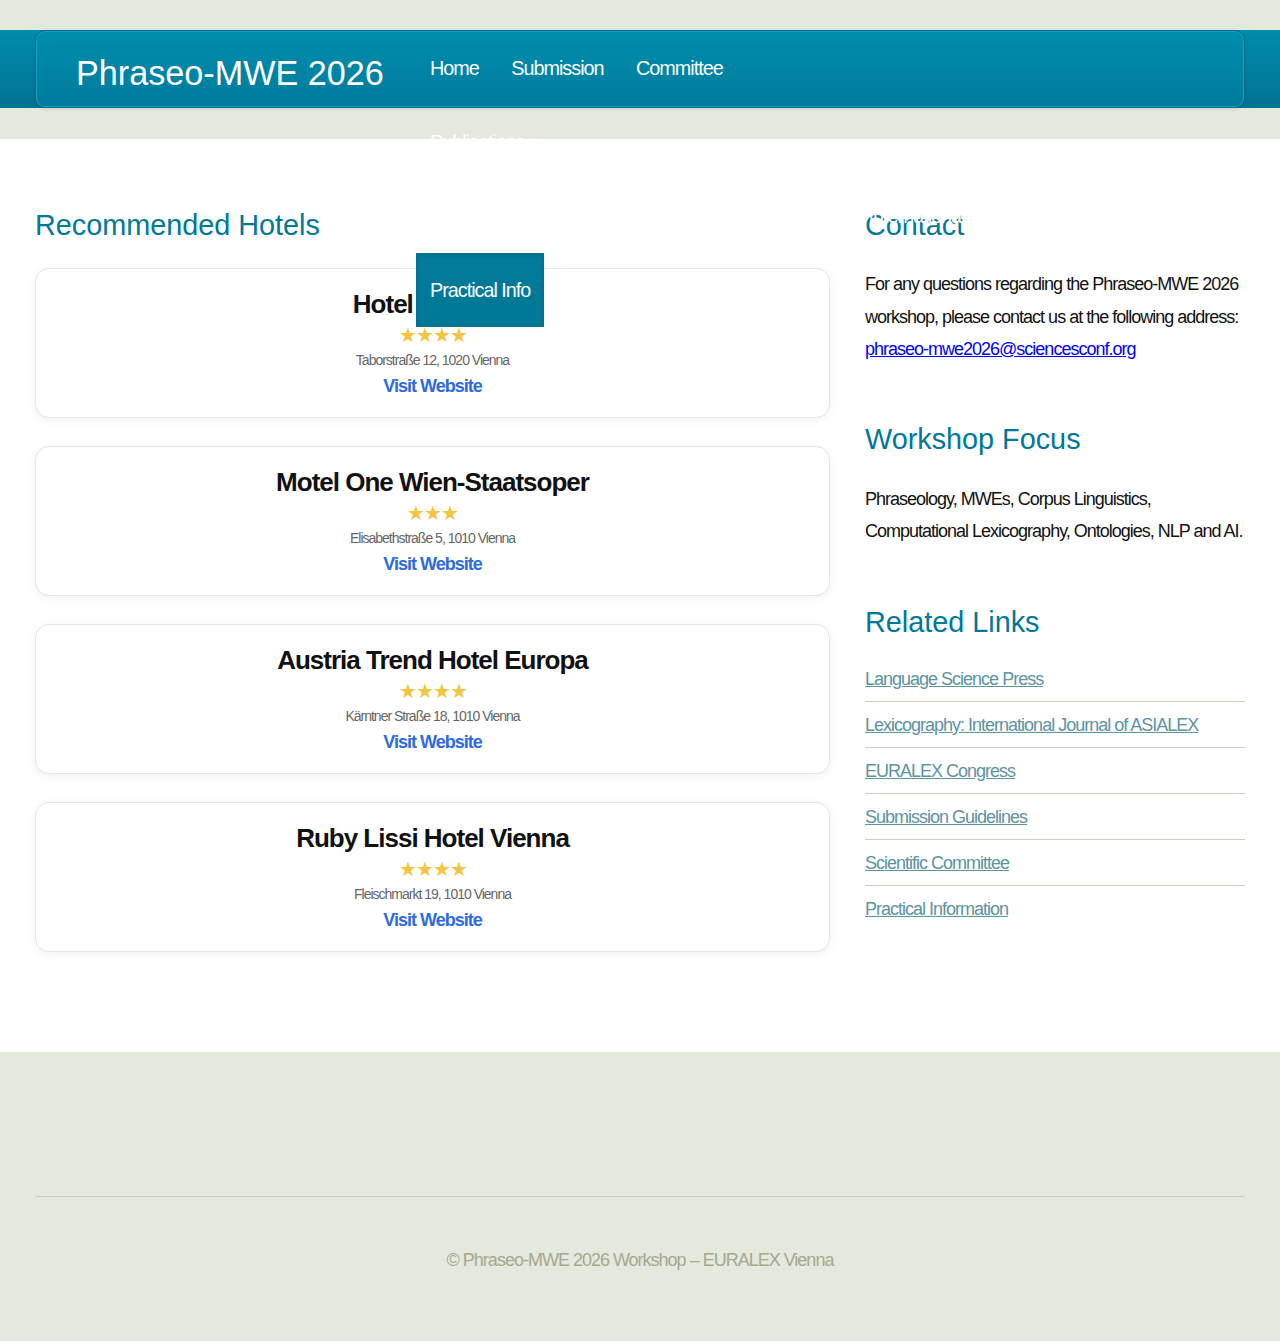
<file: Info.html>
<!DOCTYPE HTML>
<html>
<head>
    <title>Call for Papers – Phraseo-MWE 2026 Workshop</title>
    <meta charset="utf-8" />
    <meta name="viewport" content="width=device-width, initial-scale=1" />
    <link rel="stylesheet" href="assets/css/main.css" />
</head>

<body>
<div id="page-wrapper">

<!-- Header -->
<div id="header-wrapper">
    <div class="container">
        <header id="header">
            <h1><a href="index.html" id="logo">Phraseo-MWE 2026</a></h1>
            <nav id="nav">
                <a href="index.html">Home</a>
                <a href="Submission.html">Submission</a>
                <a href="Committee.html">Committee</a>
                <!-- Publications with dropdown -->
                <div class="nav-dropdown">
                    <a href="Publications.html" class="nav-parent">Publications ▾</a>
                    <div class="nav-submenu">
                        <a href="Phraseo-MWE.html">1) Special Issue on Phraseo-MWE</a>
                       <a href="Asialex.html">2) Lexicography: International Journal of ASIALEX</a>
                        <a href="LSP.html">3）Language Science Press</a>
                    </div>
                </div>
                <a href="Info.html"class="current-page-item">Practical Info</a>
            </nav>
        </header>
    </div>
</div>

<!-- Main -->
<div id="main">
<div class="container">
<div class="row main-row">

<!-- LEFT COLUMN : CALL FOR PAPERS -->
<div class="col-8 col-12-medium">

<section>
<h2>Recommended Hotels</h2>

<div class="hotel-card">
  <div class="hotel-title">Hotel Stefanie</div>
  <div class="stars">★★★★</div>
  <div class="hotel-meta">Taborstraße 12, 1020 Vienna</div>
  <a href="https://www.schick-hotels.com/en/hotel-stefanie" target="_blank">Visit Website</a>
</div>

<div class="hotel-card">
  <div class="hotel-title">Motel One Wien-Staatsoper</div>
  <div class="stars">★★★</div>
  <div class="hotel-meta">Elisabethstraße 5, 1010 Vienna</div>
  <a href="https://www.motel-one.com/en/hotels/vienna/hotel-vienna-staatsoper/" target="_blank">Visit Website</a>
</div>

<div class="hotel-card">
  <div class="hotel-title">Austria Trend Hotel Europa</div>
  <div class="stars">★★★★</div>
  <div class="hotel-meta">Kärntner Straße 18, 1010 Vienna</div>
  <a href="https://www.austria-trend.at/en/hotels/europa-wien" target="_blank">Visit Website</a>
</div>

<div class="hotel-card">
  <div class="hotel-title">Ruby Lissi Hotel Vienna</div>
  <div class="stars">★★★★</div>
  <div class="hotel-meta">Fleischmarkt 19, 1010 Vienna</div>
  <a href="https://www.ruby-hotels.com/en/destinations/vienna/ruby-lissi" target="_blank">Visit Website</a>
</div>

</section>


</div>

<!-- RIGHT SIDEBAR -->
<div class="col-4 col-12-medium">


 <section>
    <h2>Contact</h2>
    <p>
    For any questions regarding the Phraseo-MWE 2026 workshop, please contact us at the following address:<br/>
    <a href="mailto:phraseo-mwe2026@sciencesconf.org" style="color: blue;">
    phraseo-mwe2026@sciencesconf.org
    </a>
    </p>
</section>


<section>
<h2>Workshop Focus</h2>
<p>
Phraseology, MWEs, Corpus Linguistics, Computational Lexicography,
Ontologies, NLP and AI.
</p>
</section>

<section>
<h2>Related Links</h2>
<ul class="link-list">
 <li><a href="LSP.html" target="_blank">Language Science Press</a></li>
                              <li><a href="Asialex.html" target="_blank">Lexicography: International Journal of ASIALEX</a></li>
                            <li><a href="https://euralex2026.at/en/" target="_blank">EURALEX Congress</a></li>
                            <li><a href="Submission.html">Submission Guidelines</a></li>
                            <li><a href="Committee.html">Scientific Committee</a></li>
                            <li><a href="Info.html">Practical Information</a></li>
</ul>
</section>



</div>

</div>
</div>
</div>

<!-- Footer -->
<div id="footer-wrapper">
<div class="container">
<div id="copyright">
&copy; Phraseo-MWE 2026 Workshop – EURALEX Vienna
</div>
</div>
</div>

</div>

<script src="assets/js/jquery.min.js"></script>
<script src="assets/js/main.js"></script>

</body>
</html>
</file>
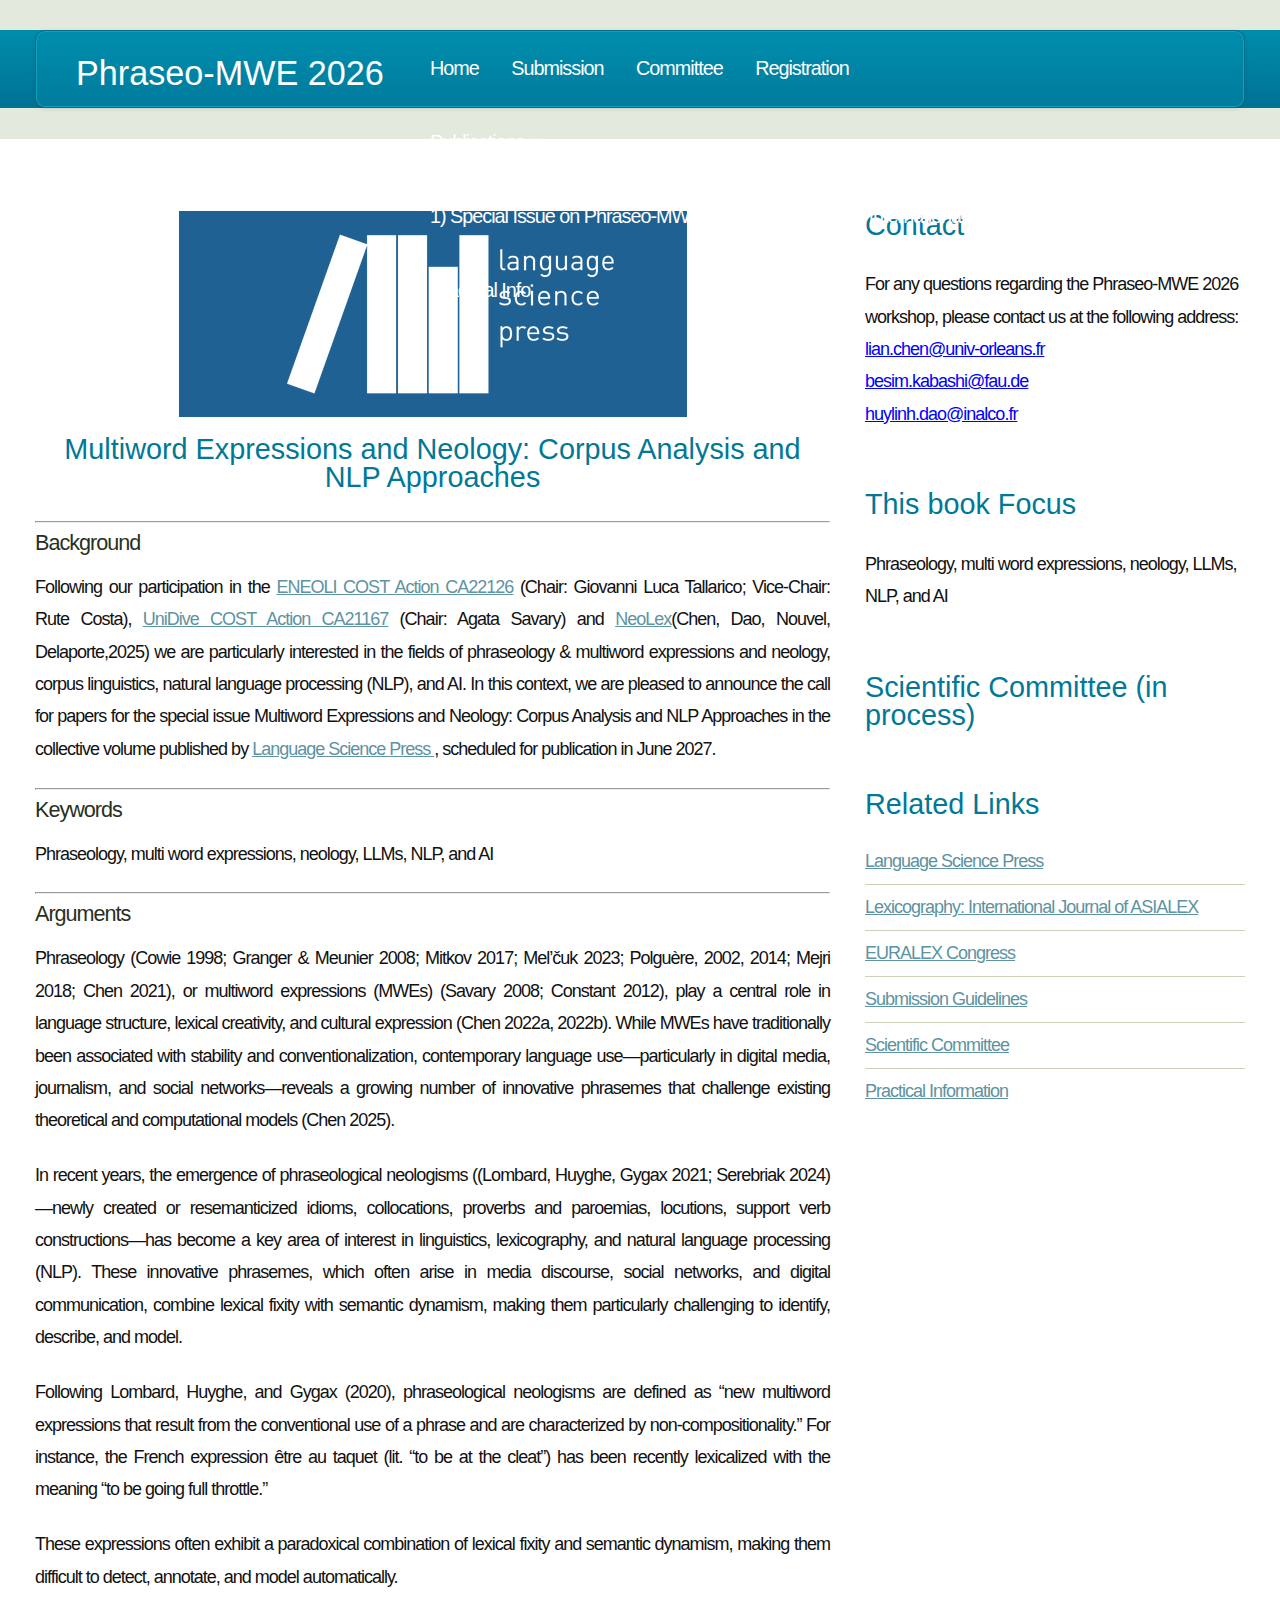
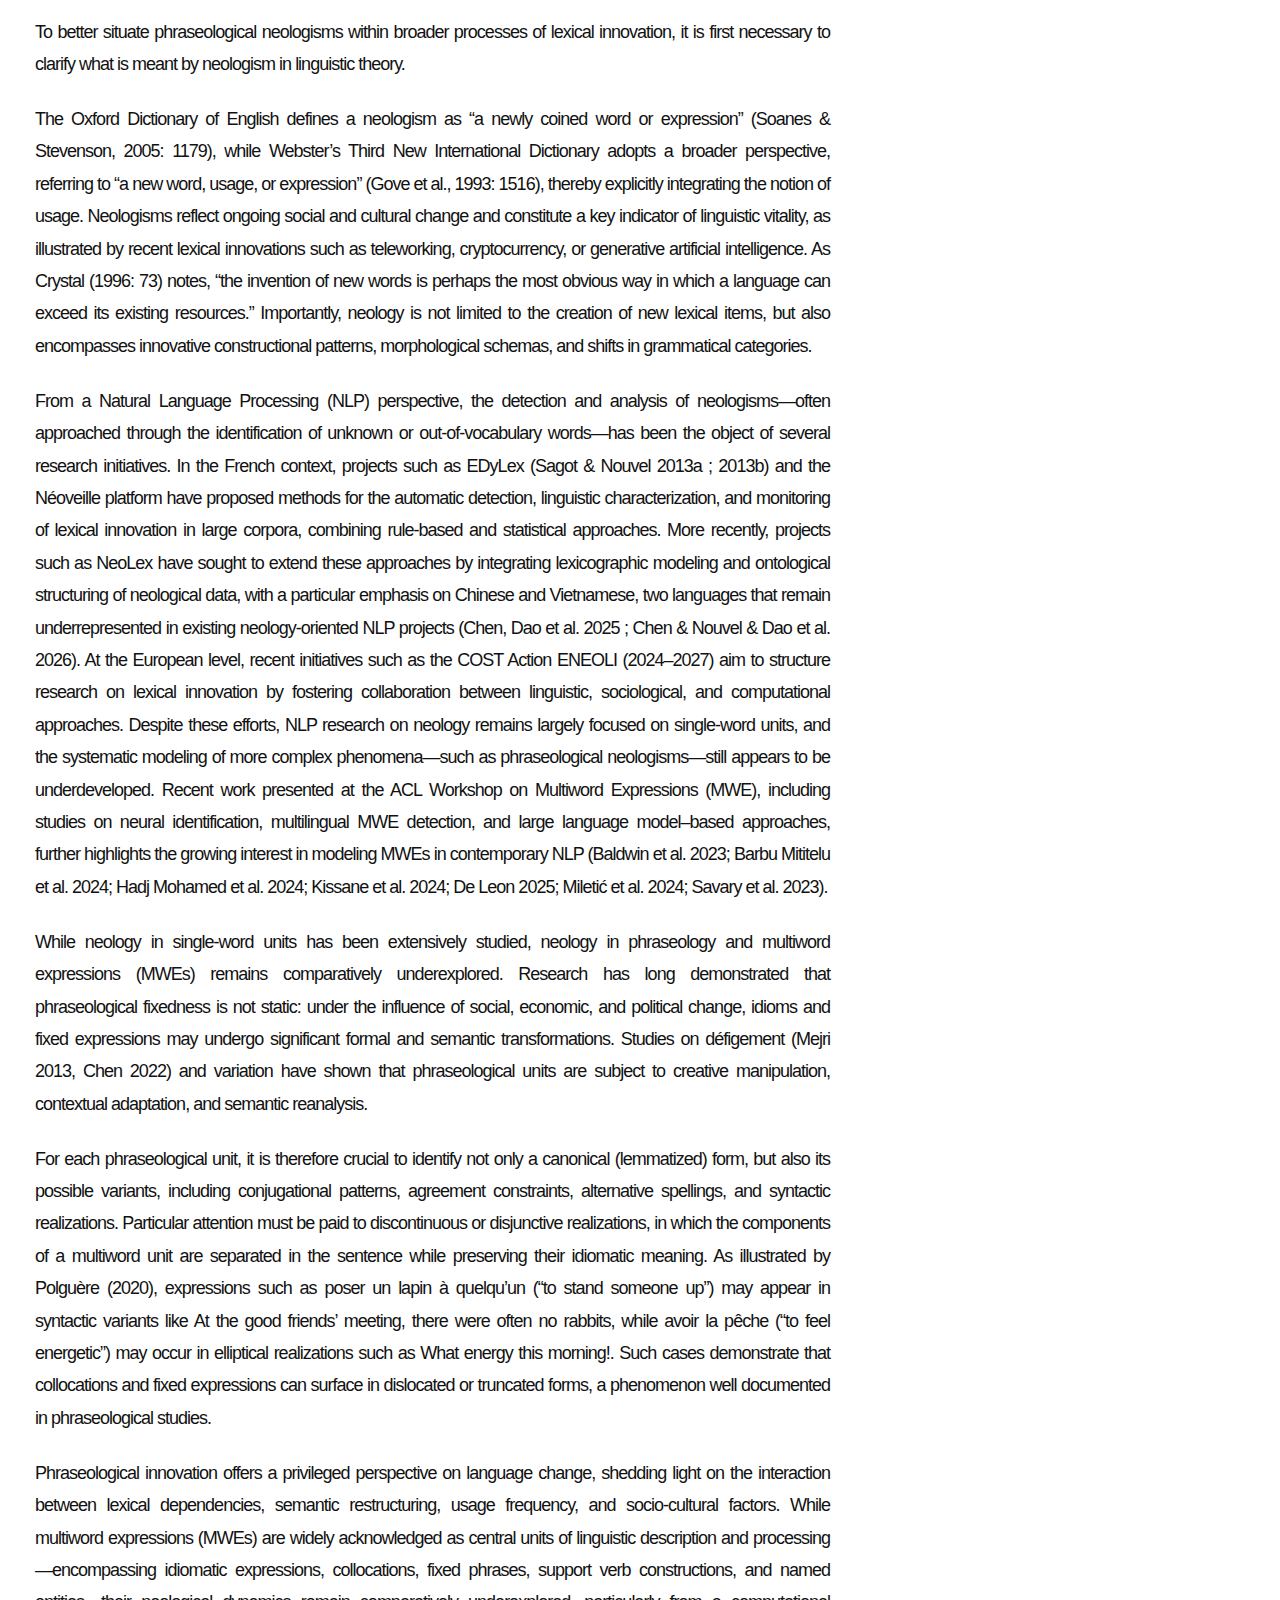
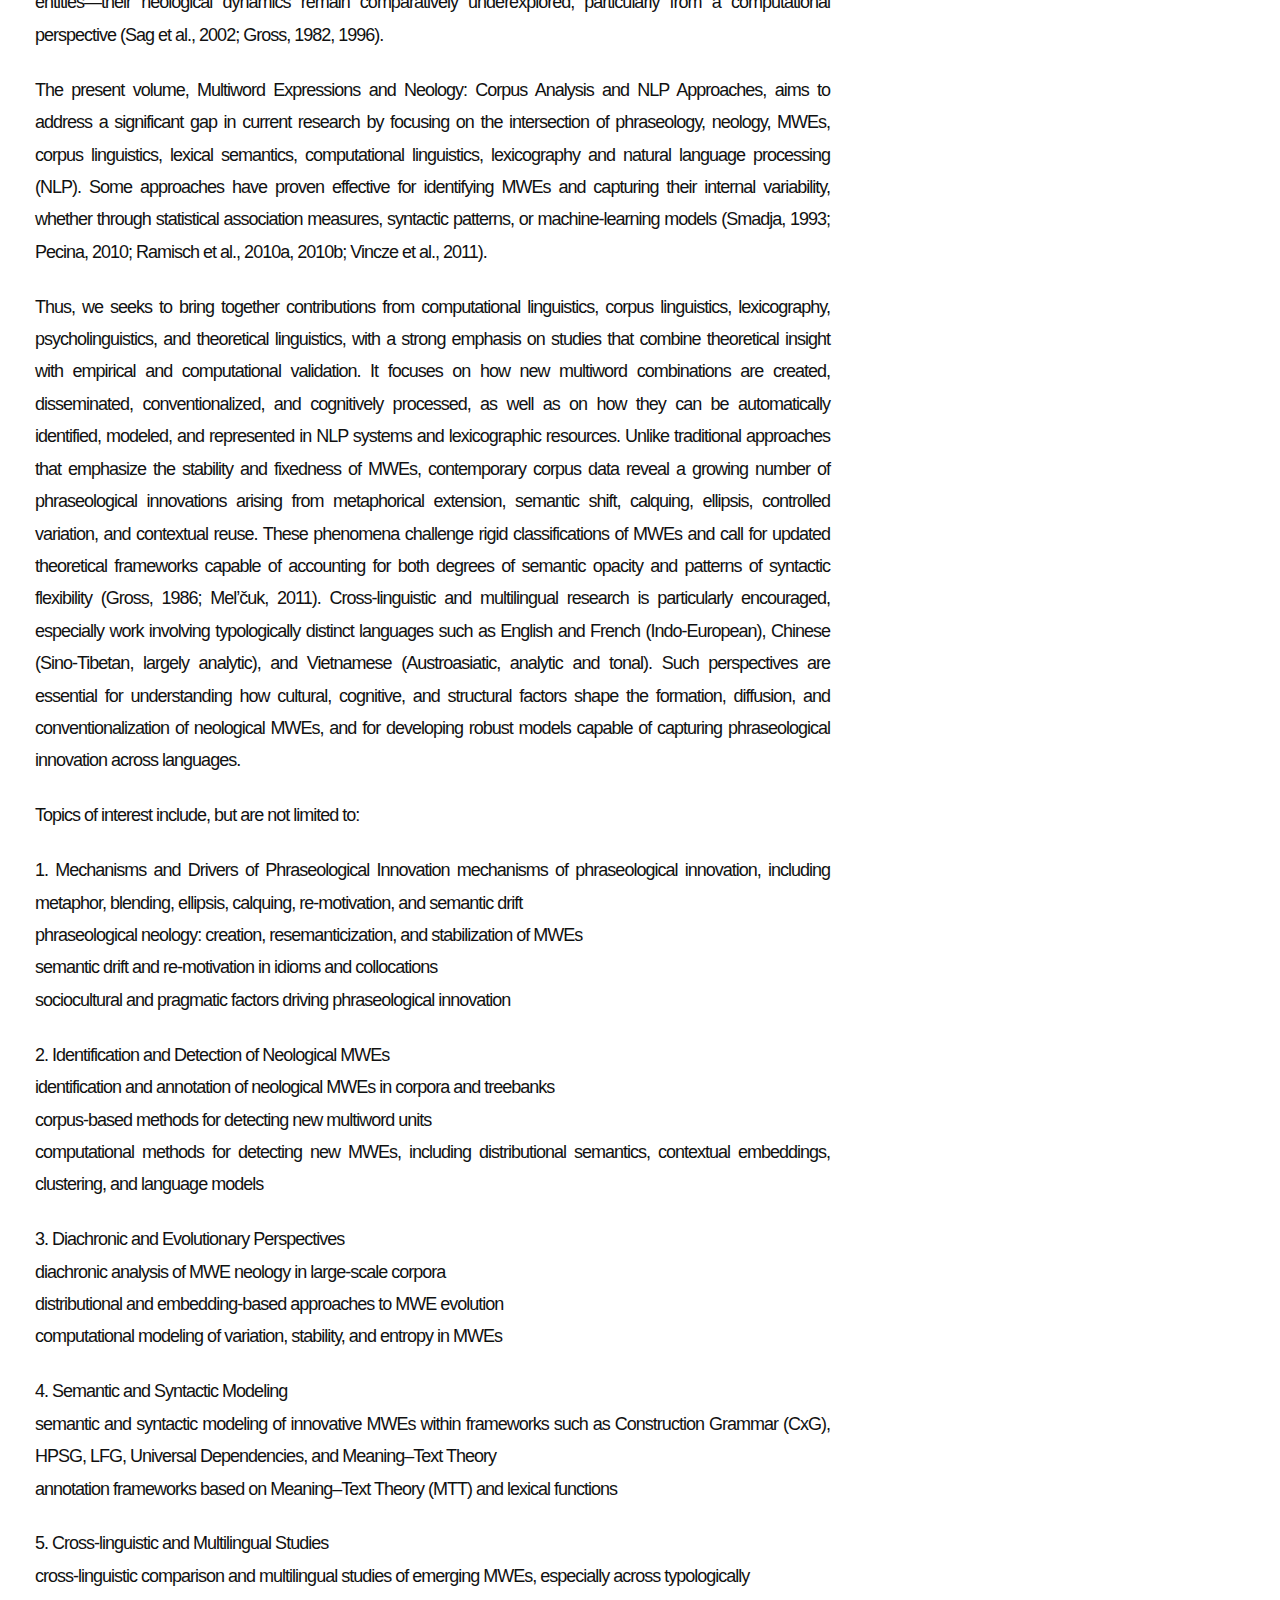
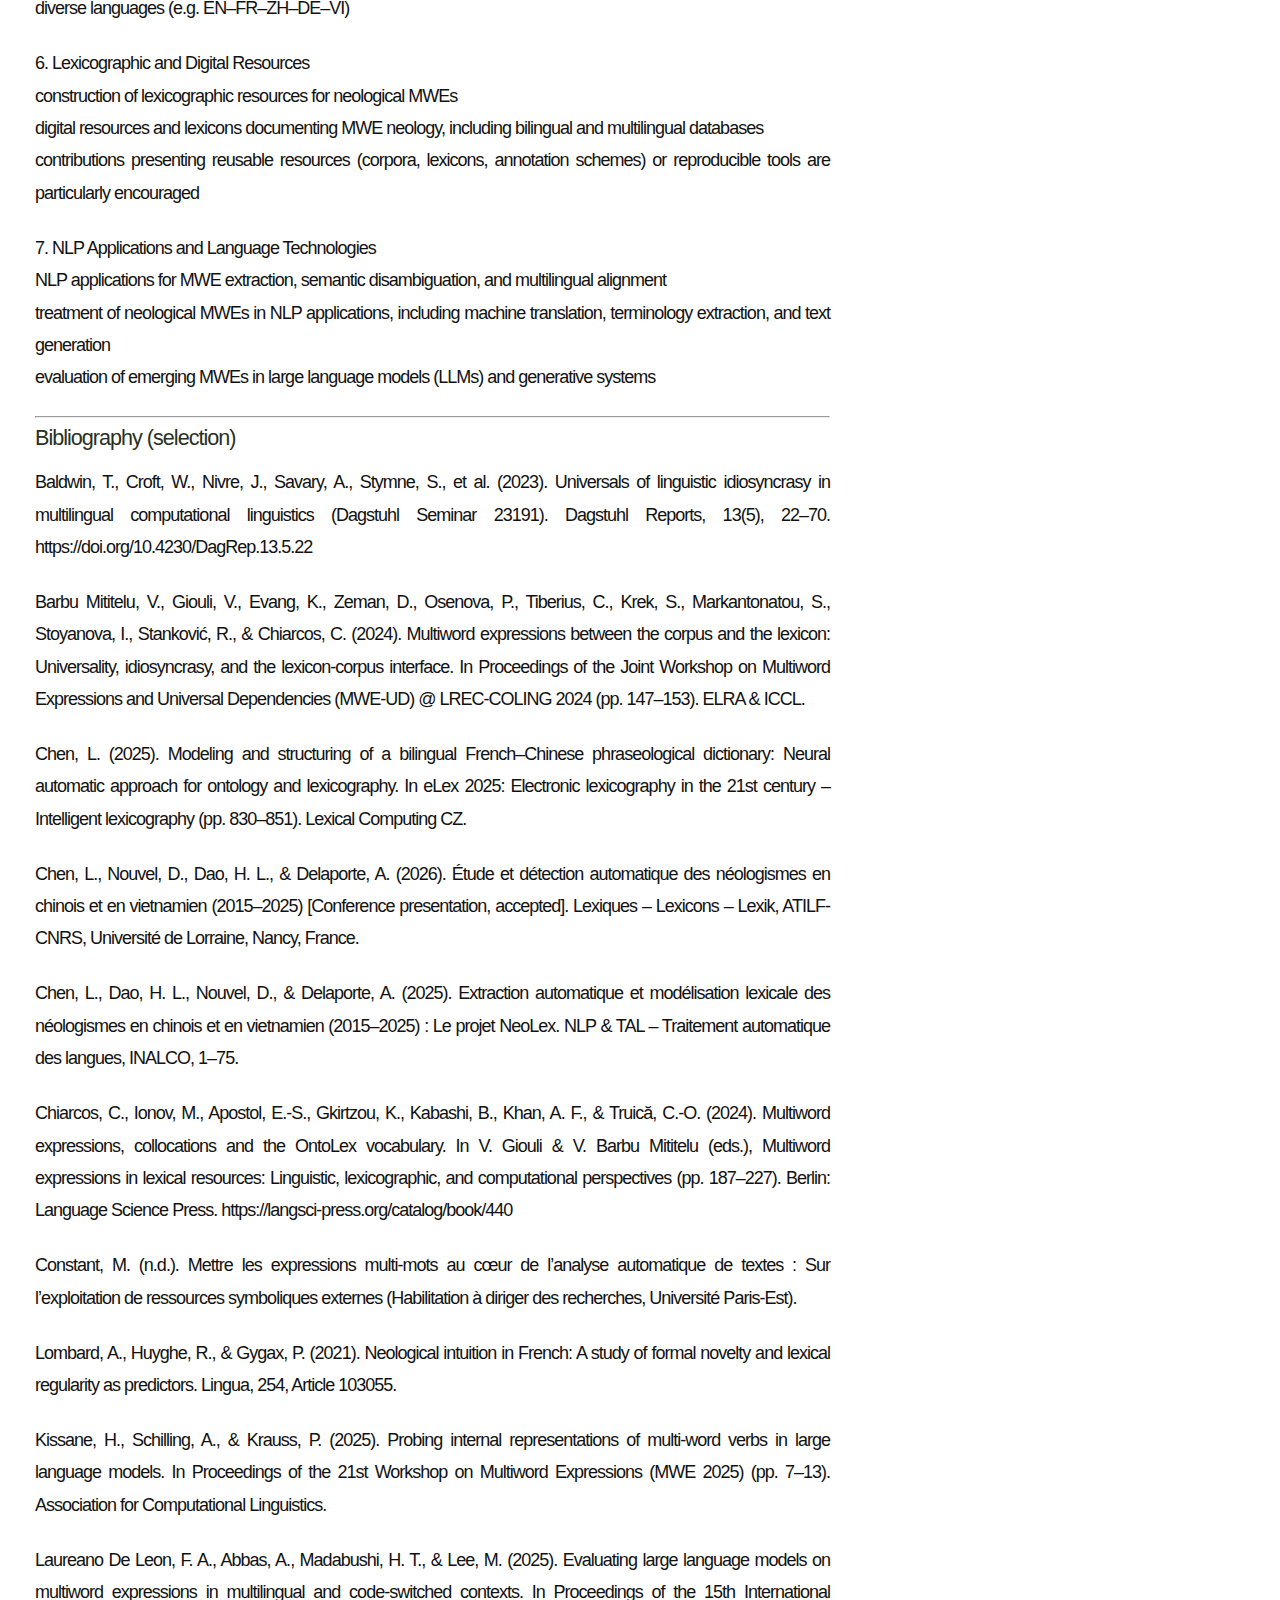
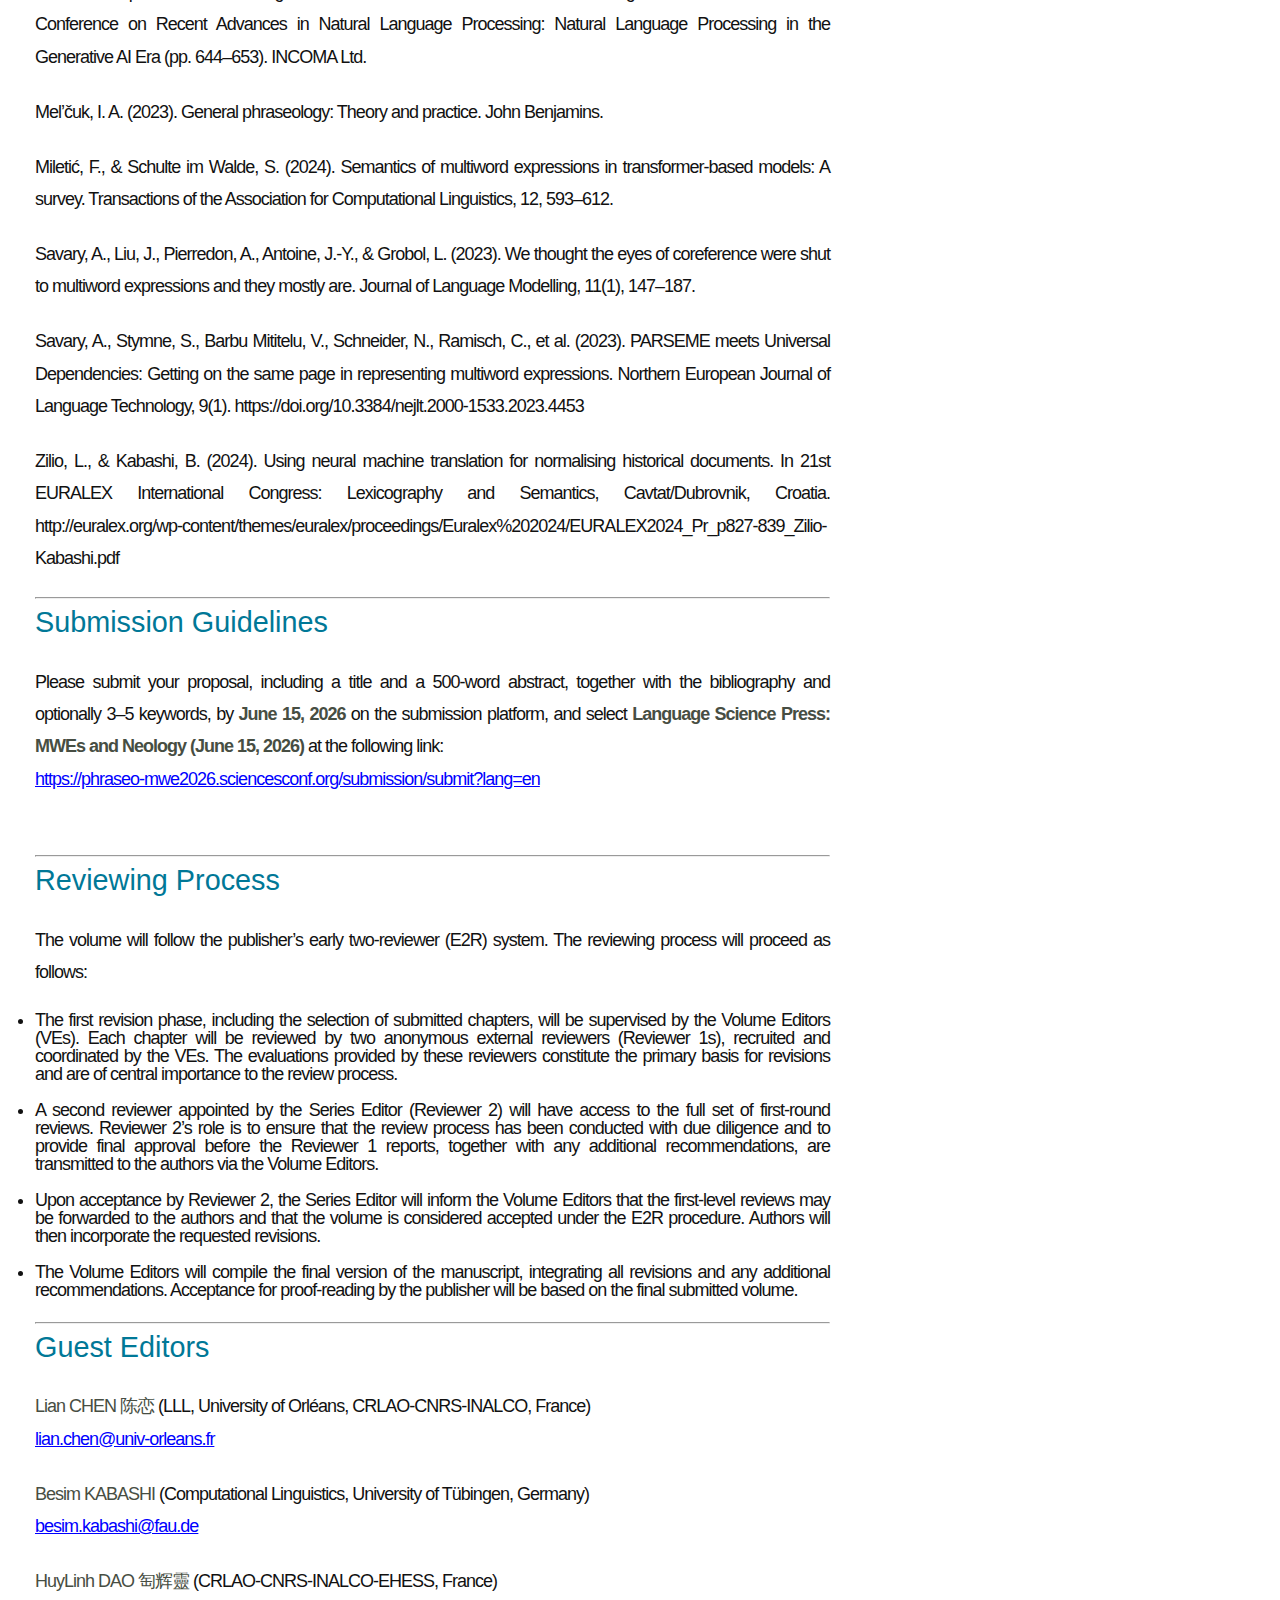
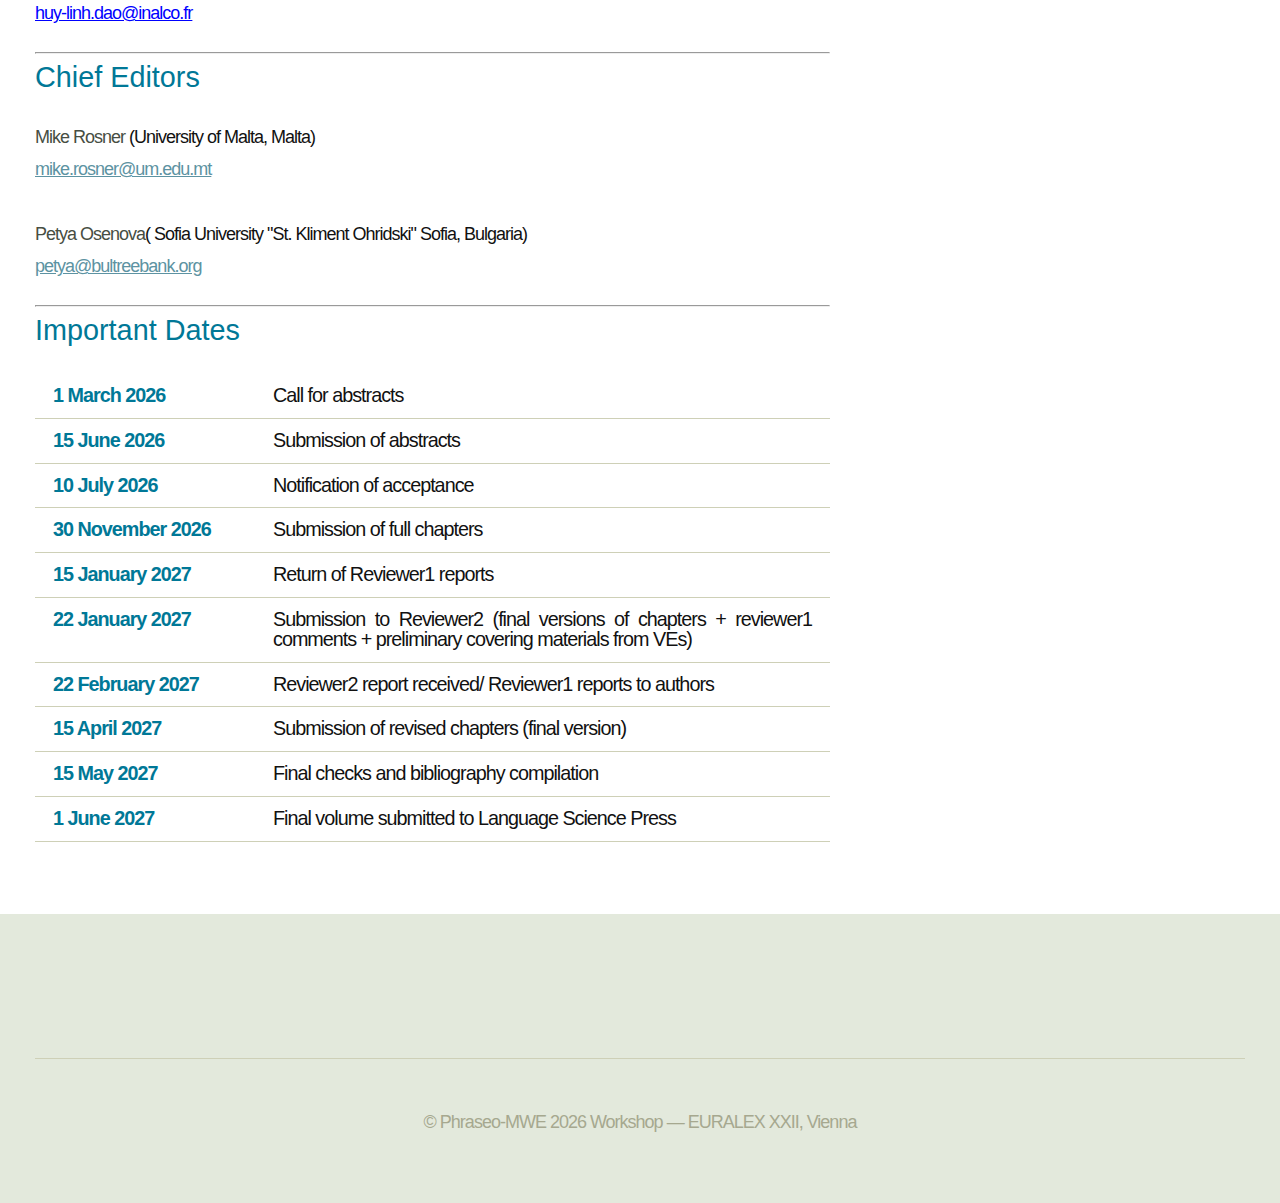
<file: LSP.html>
<!DOCTYPE HTML>
<html>
<head>
    <title>Publications – Phraseo-MWE 2026</title>
    <meta charset="utf-8" />
    <meta name="viewport" content="width=device-width, initial-scale=1, user-scalable=no" />
    <link rel="stylesheet" href="assets/css/main.css" />
</head>

<body>
<div id="page-wrapper">

    <!-- Header -->
    <div id="header-wrapper">
        <div class="container">
            <header id="header">
                <h1><a href="index.html" id="logo">Phraseo-MWE 2026</a></h1>
                <nav id="nav">
                    <a href="index.html">Home</a>
                    <a href="Submission.html">Submission</a>
                    <a href="Committee.html">Committee</a>
                    <a href="Registration.html">Registration</a>

                    <div class="nav-dropdown">
                        <a href="Publications.html" class="nav-parent">Publications ▾</a>
                        <div class="nav-submenu">
                            <a href="Phraseo-MWE.html">1) Special Issue on Phraseo-MWE</a>
                            <a href="Asialex.html">2) Lexicography: International Journal of ASIALEX</a>
                            <a href="LSP.html">3) Language Science Press</a>
                        </div>
                    </div>

                    <a href="Info.html">Practical Info</a>
                </nav>
            </header>
        </div>
    </div>

    <!-- Main -->
    <div id="main">
        <div class="container">
            <div class="row main-row">

                <!-- Left column -->
                <div class="col-8 col-12-medium">
                    <section>
                        <div style="text-align: justify;">

                            <img src="images/LSP.png" alt="Language Science Press"
             style="max-width:1000px; height:auto; display:block; margin:0 auto;">

<br/>

                        <h2 style="text-align: center;"> Multiword Expressions and Neology: Corpus Analysis and NLP Approaches



                            </h2>
                    
       <hr />


                     <h3>Background</h3>

<p>
Following our participation in the 
<a href="https://eneoli.eu/" target="_blank">ENEOLI COST Action CA22126</a> 
(Chair: Giovanni Luca Tallarico; Vice-Chair: Rute Costa), <a href="https://unidive.lisn.upsaclay.fr/" target="_blank">UniDive COST Action CA21167</a> 
(Chair: Agata Savary) 

and 
<a href="https://github.com/Computational-Lexico/NeoLex" target="_blank">NeoLex</a>(Chen, Dao, Nouvel, Delaporte,2025)  
we are particularly interested in the fields of phraseology & multiword expressions and neology, 
corpus linguistics, natural language processing (NLP), and AI. 
In this context, we are pleased to announce the call for papers for the special issue 
<em>Multiword Expressions and Neology: Corpus Analysis and NLP Approaches</em> 
in the collective volume published by 
<a href="https://langsci-press.org/catalog/series/pmwe" target="_blank">
Language Science Press
</a>, scheduled for publication in June 2027.
</p>
 


</h2>
                    
       <hr />

                     <h3>Keywords</h3>
<p>
Phraseology, multi word expressions, neology, LLMs, NLP, and AI 
</p>

       <hr />

 <h3>Arguments</h3>


                  <p>      Phraseology (Cowie 1998; Granger & Meunier 2008; Mitkov 2017; Mel’čuk 2023; Polguère, 2002, 2014; Mejri 2018; Chen 2021), or multiword expressions (MWEs) (Savary 2008; Constant 2012), play a central role in language structure, lexical creativity, and cultural expression (Chen 2022a, 2022b). While MWEs have traditionally been associated with stability and conventionalization, contemporary language use—particularly in digital media, journalism, and social networks—reveals a growing number of innovative phrasemes that challenge existing theoretical and computational models (Chen 2025).</p>
    <p>In recent years, the emergence of phraseological neologisms ((Lombard, Huyghe, Gygax 2021; Serebriak 2024)—newly created or resemanticized idioms, collocations, proverbs and paroemias, locutions, support verb constructions—has become a key area of interest in linguistics, lexicography, and natural language processing (NLP). These innovative phrasemes, which often arise in media discourse, social networks, and digital communication, combine lexical fixity with semantic dynamism, making them particularly challenging to identify, describe, and model.</p>
   <p> Following Lombard, Huyghe, and Gygax (2020), phraseological neologisms are defined as “new multiword expressions that result from the conventional use of a phrase and are characterized by non-compositionality.” For instance, the French expression être au taquet (lit. “to be at the cleat”) has been recently lexicalized with the meaning “to be going full throttle.”</p>
    <p>These expressions often exhibit a paradoxical combination of lexical fixity and semantic dynamism, making them difficult to detect, annotate, and model automatically.</p>
   <p> To better situate phraseological neologisms within broader processes of lexical innovation, it is first necessary to clarify what is meant by neologism in linguistic theory.</p>
   <p> The Oxford Dictionary of English defines a neologism as “a newly coined word or expression” (Soanes & Stevenson, 2005: 1179), while Webster’s Third New International Dictionary adopts a broader perspective, referring to “a new word, usage, or expression” (Gove et al., 1993: 1516), thereby explicitly integrating the notion of usage. Neologisms reflect ongoing social and cultural change and constitute a key indicator of linguistic vitality, as illustrated by recent lexical innovations such as teleworking, cryptocurrency, or generative artificial intelligence. As Crystal (1996: 73) notes, “the invention of new words is perhaps the most obvious way in which a language can exceed its existing resources.” Importantly, neology is not limited to the creation of new lexical items, but also encompasses innovative constructional patterns, morphological schemas, and shifts in grammatical categories.</p>
   <p> From a Natural Language Processing (NLP) perspective, the detection and analysis of neologisms—often approached through the identification of unknown or out-of-vocabulary words—has been the object of several research initiatives. In the French context, projects such as EDyLex (Sagot & Nouvel 2013a ; 2013b) and the Néoveille platform have proposed methods for the automatic detection, linguistic characterization, and monitoring of lexical innovation in large corpora, combining rule-based and statistical approaches. More recently, projects such as NeoLex have sought to extend these approaches by integrating lexicographic modeling and ontological structuring of neological data, with a particular emphasis on Chinese and Vietnamese, two languages that remain underrepresented in existing neology-oriented NLP projects (Chen, Dao et al. 2025 ; Chen & Nouvel & Dao et al. 2026). At the European level, recent initiatives such as the COST Action ENEOLI (2024–2027) aim to structure research on lexical innovation by fostering collaboration between linguistic, sociological, and computational approaches. Despite these efforts, NLP research on neology remains largely focused on single-word units, and the systematic modeling of more complex phenomena—such as phraseological neologisms—still appears to be underdeveloped. Recent work presented at the ACL Workshop on Multiword Expressions (MWE), including studies on neural identification, multilingual MWE detection, and large language model–based approaches, further highlights the growing interest in modeling MWEs in contemporary NLP (Baldwin et al. 2023; Barbu Mititelu et al. 2024; Hadj Mohamed et al. 2024; Kissane et al. 2024; De Leon 2025; Miletić et al. 2024; Savary et al. 2023).
</p>
    <p>While neology in single-word units has been extensively studied, neology in phraseology and multiword expressions (MWEs) remains comparatively underexplored. Research has long demonstrated that phraseological fixedness is not static: under the influence of social, economic, and political change, idioms and fixed expressions may undergo significant formal and semantic transformations. Studies on défigement (Mejri 2013, Chen 2022) and variation have shown that phraseological units are subject to creative manipulation, contextual adaptation, and semantic reanalysis.</p>
    <p>For each phraseological unit, it is therefore crucial to identify not only a canonical (lemmatized) form, but also its possible variants, including conjugational patterns, agreement constraints, alternative spellings, and syntactic realizations. Particular attention must be paid to discontinuous or disjunctive realizations, in which the components of a multiword unit are separated in the sentence while preserving their idiomatic meaning. As illustrated by Polguère (2020), expressions such as poser un lapin à quelqu’un (“to stand someone up”) may appear in syntactic variants like At the good friends’ meeting, there were often no rabbits, while avoir la pêche (“to feel energetic”) may occur in elliptical realizations such as What energy this morning!. Such cases demonstrate that collocations and fixed expressions can surface in dislocated or truncated forms, a phenomenon well documented in phraseological studies.</p>
    <p>Phraseological innovation offers a privileged perspective on language change, shedding light on the interaction between lexical dependencies, semantic restructuring, usage frequency, and socio-cultural factors. While multiword expressions (MWEs) are widely acknowledged as central units of linguistic description and processing—encompassing idiomatic expressions, collocations, fixed phrases, support verb constructions, and named entities—their neological dynamics remain comparatively underexplored, particularly from a computational perspective (Sag et al., 2002; Gross, 1982, 1996).</p>
   <p> The present volume, Multiword Expressions and Neology: Corpus Analysis and NLP Approaches, aims to address a significant gap in current research by focusing on the intersection of phraseology, neology, MWEs, corpus linguistics, lexical semantics, computational linguistics, lexicography and natural language processing (NLP). Some approaches have proven effective for identifying MWEs and capturing their internal variability, whether through statistical association measures, syntactic patterns, or machine-learning models (Smadja, 1993; Pecina, 2010; Ramisch et al., 2010a, 2010b; Vincze et al., 2011).</p>
   <p> Thus, we seeks to bring together contributions from computational linguistics, corpus linguistics, lexicography, psycholinguistics, and theoretical linguistics, with a strong emphasis on studies that combine theoretical insight with empirical and computational validation.  It focuses on how new multiword combinations are created, disseminated, conventionalized, and cognitively processed, as well as on how they can be automatically identified, modeled, and represented in NLP systems and lexicographic resources. Unlike traditional approaches that emphasize the stability and fixedness of MWEs, contemporary corpus data reveal a growing number of phraseological innovations arising from metaphorical extension, semantic shift, calquing, ellipsis, controlled variation, and contextual reuse. These phenomena challenge rigid classifications of MWEs and call for updated theoretical frameworks capable of accounting for both degrees of semantic opacity and patterns of syntactic flexibility (Gross, 1986; Mel’čuk, 2011). Cross-linguistic and multilingual research is particularly encouraged, especially work involving typologically distinct languages such as English and French (Indo-European), Chinese (Sino-Tibetan, largely analytic), and Vietnamese (Austroasiatic, analytic and tonal). Such perspectives are essential for understanding how cultural, cognitive, and structural factors shape the formation, diffusion, and conventionalization of neological MWEs, and for developing robust models capable of capturing phraseological innovation across languages.</p>

<p>Topics of interest include, but are not limited to:</p>
<p>1. Mechanisms and Drivers of Phraseological Innovation
mechanisms of phraseological innovation, including metaphor, blending, ellipsis, calquing, re-motivation, and semantic drift </br>
phraseological neology: creation, resemanticization, and stabilization of MWEs</br>
semantic drift and re-motivation in idioms and collocations</br>
sociocultural and pragmatic factors driving phraseological innovation</p>

<p>2. Identification and Detection of Neological MWEs</br>
identification and annotation of neological MWEs in corpora and treebanks</br>
corpus-based methods for detecting new multiword units</br>
computational methods for detecting new MWEs, including distributional semantics, contextual embeddings, clustering, and language models</p>

<p>3. Diachronic and Evolutionary Perspectives</br>
diachronic analysis of MWE neology in large-scale corpora</br>
distributional and embedding-based approaches to MWE evolution</br>
computational modeling of variation, stability, and entropy in MWEs</p>

<p>4. Semantic and Syntactic Modeling</br>
semantic and syntactic modeling of innovative MWEs within frameworks such as Construction Grammar (CxG), HPSG, LFG, Universal Dependencies, and Meaning–Text Theory</br>
annotation frameworks based on Meaning–Text Theory (MTT) and lexical functions</p>

<p>5. Cross-linguistic and Multilingual Studies</br>
cross-linguistic comparison and multilingual studies of emerging MWEs, especially across typologically</br> diverse languages (e.g. EN–FR–ZH–DE–VI)</p>

<p>6. Lexicographic and Digital Resources</br>
construction of lexicographic resources for neological MWEs</br>
digital resources and lexicons documenting MWE neology, including bilingual and multilingual databases</br>
contributions presenting reusable resources (corpora, lexicons, annotation schemes) or reproducible tools are particularly encouraged</p>

<p>7. NLP Applications and Language Technologies</br>
NLP applications for MWE extraction, semantic disambiguation, and multilingual alignment</br>
treatment of neological MWEs in NLP applications, including machine translation, terminology extraction, and text generation</br>
evaluation of emerging MWEs in large language models (LLMs) and generative systems</p>


                        <hr />

                        <h3>Bibliography (selection)</h3>



    <p>
        Baldwin, T., Croft, W., Nivre, J., Savary, A., Stymne, S., et al. (2023).
        Universals of linguistic idiosyncrasy in multilingual computational linguistics (Dagstuhl Seminar 23191).
        <i>Dagstuhl Reports</i>, 13(5), 22–70.
        https://doi.org/10.4230/DagRep.13.5.22
    </p>

      <p>
        Barbu Mititelu, V., Giouli, V., Evang, K., Zeman, D., Osenova, P., Tiberius, C., 
        Krek, S., Markantonatou, S., Stoyanova, I., Stanković, R., & Chiarcos, C. (2024).
        Multiword expressions between the corpus and the lexicon: Universality, idiosyncrasy,
        and the lexicon-corpus interface.
        In <i>Proceedings of the Joint Workshop on Multiword Expressions and Universal Dependencies (MWE-UD) @ LREC-COLING 2024</i> (pp. 147–153).
        ELRA & ICCL.
     </p>
  <p>  

        Chen, L. (2025).
        Modeling and structuring of a bilingual French–Chinese phraseological dictionary:
        Neural automatic approach for ontology and lexicography.
        In <i>eLex 2025: Electronic lexicography in the 21st century – Intelligent lexicography</i>
        (pp. 830–851). Lexical Computing CZ.
     </p>

   <p>
        Chen, L., Nouvel, D., Dao, H. L., & Delaporte, A. (2026).
        Étude et détection automatique des néologismes en chinois et en vietnamien (2015–2025)
        [Conference presentation, accepted].
        <i>Lexiques – Lexicons – Lexik</i>, ATILF-CNRS, Université de Lorraine, Nancy, France.
    </p>

   <p>
        Chen, L., Dao, H. L., Nouvel, D., & Delaporte, A. (2025).
        Extraction automatique et modélisation lexicale des néologismes en chinois et en vietnamien
        (2015–2025) : Le projet NeoLex.
        <i>NLP & TAL – Traitement automatique des langues</i>, INALCO, 1–75.
    </p>

  <p>
        Chiarcos, C., Ionov, M., Apostol, E.-S., Gkirtzou, K., Kabashi, B., Khan, A. F.,
        & Truică, C.-O. (2024).
        Multiword expressions, collocations and the OntoLex vocabulary.
        In V. Giouli & V. Barbu Mititelu (eds.),
        <i>Multiword expressions in lexical resources: Linguistic, lexicographic, and computational perspectives</i>
        (pp. 187–227). Berlin: Language Science Press.
        https://langsci-press.org/catalog/book/440
    </p>

  <p>
        Constant, M. (n.d.).
        Mettre les expressions multi-mots au cœur de l’analyse automatique de textes :
        Sur l’exploitation de ressources symboliques externes
        (Habilitation à diriger des recherches, Université Paris-Est).
   </p>

  <p>
        Lombard, A., Huyghe, R., & Gygax, P. (2021).
        Neological intuition in French: A study of formal novelty and lexical regularity as predictors.
        <i>Lingua</i>, 254, Article 103055.
    </p>

    <p>
        Kissane, H., Schilling, A., & Krauss, P. (2025).
        Probing internal representations of multi-word verbs in large language models.
        In <i>Proceedings of the 21st Workshop on Multiword Expressions (MWE 2025)</i>
        (pp. 7–13). Association for Computational Linguistics.
      </p>

   <p>
        Laureano De Leon, F. A., Abbas, A., Madabushi, H. T., & Lee, M. (2025).
        Evaluating large language models on multiword expressions in multilingual and
        code-switched contexts.
        In <i>Proceedings of the 15th International Conference on Recent Advances in Natural Language Processing:
        Natural Language Processing in the Generative AI Era</i> (pp. 644–653). INCOMA Ltd.
    </p>

   <p>
        Mel’čuk, I. A. (2023).
        <i>General phraseology: Theory and practice</i>.
        John Benjamins.
     </p>

    <p>
        Miletić, F., & Schulte im Walde, S. (2024).
        Semantics of multiword expressions in transformer-based models: A survey.
        <i>Transactions of the Association for Computational Linguistics</i>, 12, 593–612.
   </p>

     <p>
        Savary, A., Liu, J., Pierredon, A., Antoine, J.-Y., & Grobol, L. (2023).
        We thought the eyes of coreference were shut to multiword expressions and they mostly are.
        <i>Journal of Language Modelling</i>, 11(1), 147–187.
     </p>

     <p>
        Savary, A., Stymne, S., Barbu Mititelu, V., Schneider, N., Ramisch, C., et al. (2023).
        PARSEME meets Universal Dependencies: Getting on the same page in representing
        multiword expressions.
        <i>Northern European Journal of Language Technology</i>, 9(1).
        https://doi.org/10.3384/nejlt.2000-1533.2023.4453
     </p>

    <p>
        Zilio, L., & Kabashi, B. (2024).
        Using neural machine translation for normalising historical documents.
        In <i>21st EURALEX International Congress: Lexicography and Semantics</i>,
        Cavtat/Dubrovnik, Croatia.
        http://euralex.org/wp-content/themes/euralex/proceedings/Euralex%202024/EURALEX2024_Pr_p827-839_Zilio-Kabashi.pdf
     </p>
</ul>

<div style="text-align: justify;">


<p>
</p>
  

</div>
    <hr />

               <section>
    <h2>Submission Guidelines</h2>



    <p>
    Please submit your proposal, including a title and a 500-word abstract, together with the bibliography and optionally 3–5 keywords, by <strong style="font-weight: 700;">June 15, 2026</strong> on the submission platform, and select <strong style="font-weight: 700;">Language Science Press: MWEs and Neology (June 15, 2026)</strong> at the following link:
<br/>

 <a href="https://phraseo-mwe2026.sciencesconf.org/submission/submit?lang=en" style="color: blue;">
        https://phraseo-mwe2026.sciencesconf.org/submission/submit?lang=en
    </a>

    </p>
</section>


      <!-- 

    <p>
    Please send a title and a 500-word abstract, together with the bibliography
    and optionally 3–5 keywords,
    by <strong>May 30, 2026</strong> to the mail below :

    <br/>
    <a href="mailto:lian.chen@univ-orleans.fr" style="color: blue;">
        lian.chen@univ-orleans.fr
    </a>
    <br/>

    <a href="mailto:besim.kabashi@fau.de" style="color: blue;">
        besim.kabashi@fau.de
    </a>
    <br/>

    <a href="mailto:huy-linh.dao@inalco.fr" style="color: blue;">
        huy-linh.dao@inalco.fr
    </a>
    </p>
</section>

-->




   <hr />

                           <h2>Reviewing Process</h2>

<p>
The volume will follow the publisher’s early two-reviewer (E2R) system. The reviewing process will proceed as follows:
</p>

<li>The first revision phase, including the selection of submitted chapters, will be supervised by the Volume Editors (VEs). Each chapter will be reviewed by two anonymous external reviewers (Reviewer 1s), recruited and coordinated by the VEs. The evaluations provided by these reviewers constitute the primary basis for revisions and are of central importance to the review process.</li>
<br/>

<li>A second reviewer appointed by the Series Editor (Reviewer 2) will have access to the full set of first-round reviews. Reviewer 2’s role is to ensure that the review process has been conducted with due diligence and to provide final approval before the Reviewer 1 reports, together with any additional recommendations, are transmitted to the authors via the Volume Editors.</li>

<br/>

<li>Upon acceptance by Reviewer 2, the Series Editor will inform the Volume Editors that the first-level reviews may be forwarded to the authors and that the volume is considered accepted under the E2R procedure. Authors will then incorporate the requested revisions.
</li>


<br/>


<li>The Volume Editors will compile the final version of the manuscript, integrating all revisions and any additional recommendations. Acceptance for proof-reading by the publisher will be based on the final submitted volume.
</li>




</ul>
</p>




                       
                        <hr />

                           <h2>Guest Editors</h2>
  
 <p>
    <strong>Lian CHEN 陈恋</strong> (LLL, University of Orléans, CRLAO-CNRS-INALCO, France)
    <br/>
   <a href="mailto:lian.chen@univ-orleans.fr" style="color: blue;">
        lian.chen@univ-orleans.fr
    </a>
                        </p>

    <p>
    <strong>Besim KABASHI</strong> (Computational Linguistics, University of Tübingen, Germany)
    <br/>
     <a href="mailto:besim.kabashi@fau.de" style="color: blue;">
        besim.kabashi@fau.de
    </a>
    </p>

 <p>
    <strong>HuyLinh DAO 匋辉靈 </strong> (CRLAO-CNRS-INALCO-EHESS, France)
    <br/>
     <a href="mailto:huy-linh.dao@inalco.fr" style="color: blue;">
        huy-linh.dao@inalco.fr
    </a>
   
                        </p>
   

      <hr />

                           <h2>Chief Editors</h2>
  
 
 <p>
<strong>Mike Rosner</strong> (University of Malta, Malta) <br/>
<a href="mailto:mike.rosner@um.edu.mt">mike.rosner@um.edu.mt</a><br/><br/>

<strong>Petya Osenova</strong>(    Sofia University "St. Kliment Ohridski"

Sofia, Bulgaria)<br/>
<a href="mailto:petya@bultreebank.org">petya@bultreebank.org</a>
</p>
            

  


  <hr />
<section>
<h2>Important Dates</h2>
<table class="dates">
    <tr><td>1 March 2026</td><td>Call for abstracts</td></tr>
    <tr><td>15 June 2026</td><td>Submission of abstracts</td></tr>
    <tr><td>10 July 2026</td><td>Notification of acceptance</td></tr>
    <tr><td>30 November 2026</td><td>Submission of full chapters</td></tr>
     <tr><td>15 January 2027</td><td>Return of Reviewer1 reports</td></tr>
      <tr><td>22 January 2027</td><td>Submission to Reviewer2 (final versions of chapters + reviewer1 comments + preliminary covering materials from VEs)</td></tr>

    <tr><td>22 February 2027</td><td>Reviewer2 report received/ Reviewer1 reports to authors</td></tr>
    <tr><td>15 April 2027</td><td>Submission of revised chapters (final version)</td></tr>
    <tr><td>15 May 2027</td><td>Final checks and bibliography compilation</td></tr>
    <tr><td>1 June 2027</td><td>Final volume submitted to Language Science Press</td></tr>
</table>
</section>
    </div>
</section>
</div>











                <!-- Right sidebar -->
                <div class="col-4 col-12-medium">

<section>
    <h2>Contact</h2>
    <p>
    For any questions regarding the Phraseo-MWE 2026 workshop, please contact us at the following address:<br/>
     <a href="mailto:lian.chen@univ-orleans.fr" style="color: blue;">
    lian.chen@univ-orleans.fr
   </a>
   <br/>
   <a href="mailto:besim.kabashi@fau.de" style="color: blue;">
    besim.kabashi@fau.de
    </a>
    <br/>
     <a href="mailto:huylinh.dao@inalco.fr " style="color: blue;">
    huylinh.dao@inalco.fr 
   </a>
    </p>
</section>


                    <section>
                        <h2>This book Focus</h2>
                        <p>
                       Phraseology, multi word expressions, neology, LLMs,  NLP, and AI
                        </p>
                    </section>



<section>
                        <h2>Scientific Committee (in process)</h2>
                        <p>
                     

                        </p>
                    </section>





                    <section>
                        <h2>Related Links</h2>
                        <ul class="link-list">
                            <li><a href="LSP.html" target="_blank">Language Science Press</a></li>
                              <li><a href="Asialex.html" target="_blank">Lexicography: International Journal of ASIALEX</a></li>
                            <li><a href="https://euralex2026.at/en/" target="_blank">EURALEX Congress</a></li>
                            <li><a href="Submission.html">Submission Guidelines</a></li>
                            <li><a href="Committee.html">Scientific Committee</a></li>
                            <li><a href="Info.html">Practical Information</a></li>
                        </ul>
                    </section>

                </div>

            </div>
        </div>
    </div>

    <!-- Footer -->
    <div id="footer-wrapper">
        <div class="container">
            <div id="copyright">
                &copy; Phraseo-MWE 2026 Workshop — EURALEX XXII, Vienna
            </div>
        </div>
    </div>

</div>

<script src="assets/js/jquery.min.js"></script>
<script src="assets/js/browser.min.js"></script>
<script src="assets/js/breakpoints.min.js"></script>
<script src="assets/js/util.js"></script>
<script src="assets/js/main.js"></script>

</body>
</html>
</file>
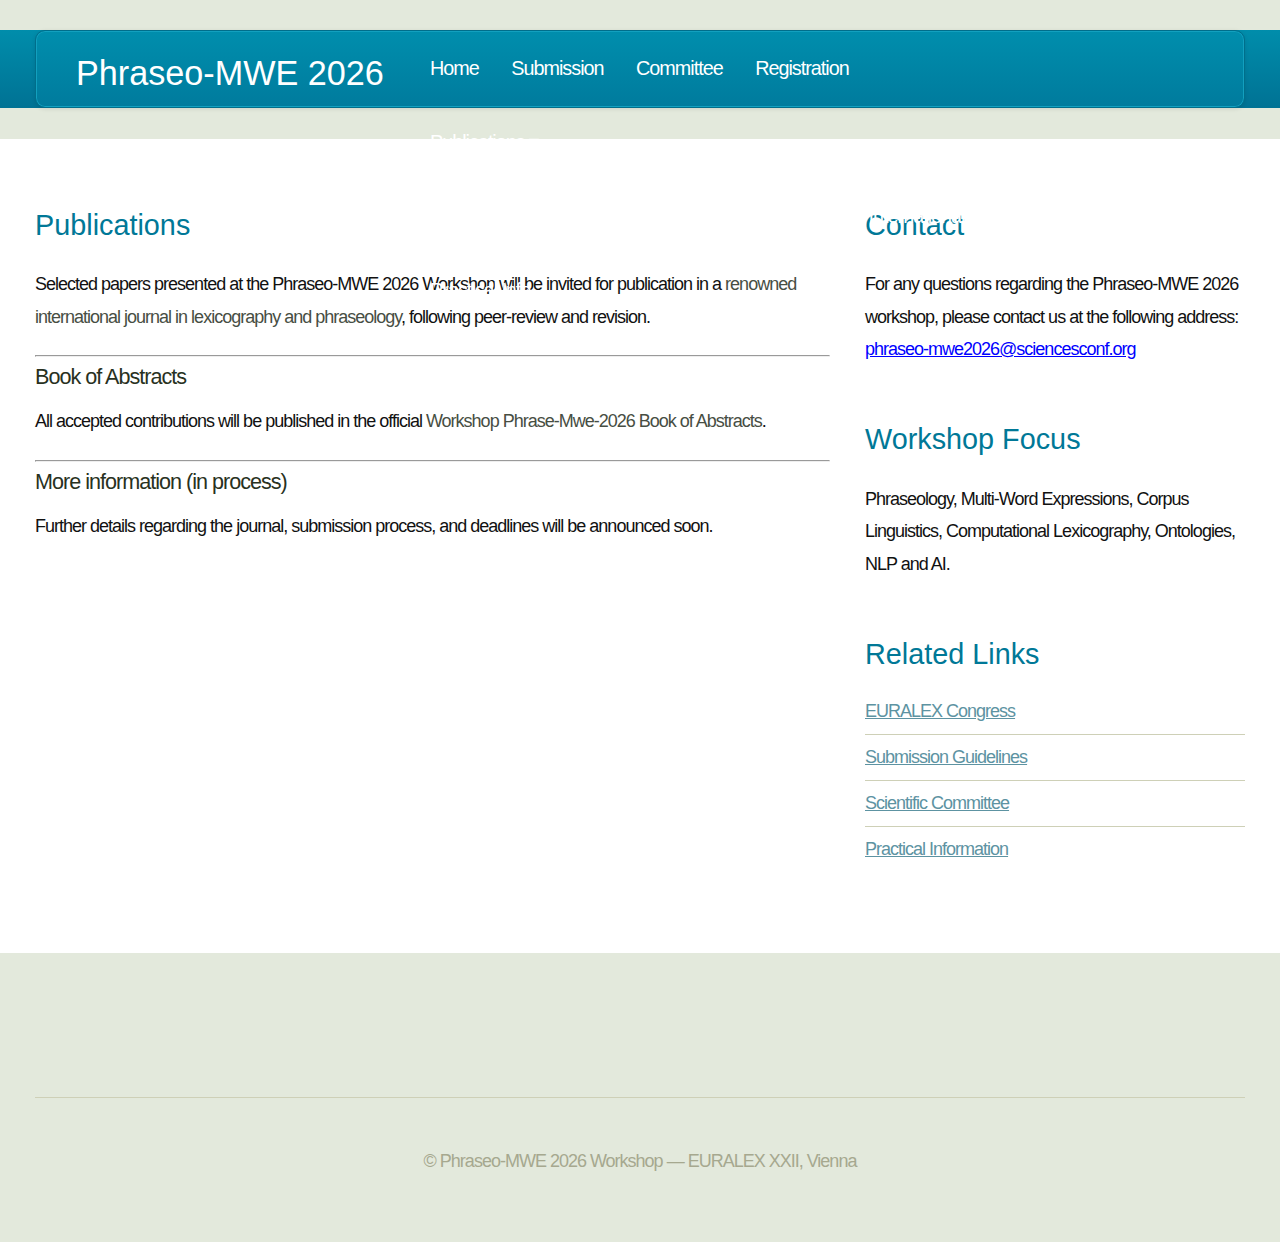
<file: Phraseo-MWE.html>
<!DOCTYPE HTML>
<html>
<head>
    <title>Publications – Phraseo-MWE 2026</title>
    <meta charset="utf-8" />
    <meta name="viewport" content="width=device-width, initial-scale=1, user-scalable=no" />
    <link rel="stylesheet" href="assets/css/main.css" />
</head>

<body>
<div id="page-wrapper">

    <!-- Header -->
    <div id="header-wrapper">
        <div class="container">
            <header id="header">
                <h1><a href="index.html" id="logo">Phraseo-MWE 2026</a></h1>
                <nav id="nav">
                    <a href="index.html">Home</a>
                    <a href="Submission.html">Submission</a>
                    <a href="Committee.html">Committee</a>
                    <a href="Registration.html">Registration</a>
                

                    <!-- Publications with dropdown -->
                <div class="nav-dropdown">
                    <a href="Publications.html" class="nav-parent">Publications ▾</a>
                    <div class="nav-submenu">
                        <a href="Phraseo-MWE.html">1) Special Issue on Phraseo-MWE</a>
                       <a href="Asialex.html">2) Lexicography: International Journal of ASIALEX</a>
                        <a href="LSP.html">3）Language Science Press</a>
                    </div>
                </div>

                    <a href="Info.html">Practical Info</a>
                </nav>
            </header>
        </div>
    </div>

    <!-- Main -->
    <div id="main">
        <div class="container">
            <div class="row main-row">

                <!-- Main Content -->
                <div class="col-8 col-12-medium">
                    <section>
                        <h2>Publications</h2>

                        <p>
                        Selected papers presented at the Phraseo-MWE 2026 Workshop will be invited
                        for publication in a <strong>renowned international journal in lexicography
                        and phraseology</strong>, following peer-review and revision.
                        </p>

                        <hr />

                        <h3>Book of Abstracts</h3>
                        <p>
                        All accepted contributions will be published in the official
                        <strong>Workshop Phrase-Mwe-2026 Book of Abstracts</strong>.
                        </p>

                       

                        <hr />

                        <h3>More information (in process)</h3>
                        <p>
                        Further details regarding the journal, submission process,
                        and deadlines will be announced soon.
                        </p>
                    </section>
                </div>

                <!-- Sidebar -->
                <div class="col-4 col-12-medium">


<section>
    <h2>Contact</h2>
    <p>
    For any questions regarding the Phraseo-MWE 2026 workshop, please contact us at the following address:<br/>
    <a href="mailto:phraseo-mwe2026@sciencesconf.org" style="color: blue;">
    phraseo-mwe2026@sciencesconf.org
    </a>
    </p>
</section>

                    <section>
                        <h2>Workshop Focus</h2>
                        <p>
                        Phraseology, Multi-Word Expressions, Corpus Linguistics,
                        Computational Lexicography, Ontologies, NLP and AI.
                        </p>
                    </section>

                    <section>
                        <h2>Related Links</h2>
                        <ul class="link-list">
                            <li><a href="https://euralex2026.at/en/" target="_blank">EURALEX Congress</a></li>
                            <li><a href="Submission.html">Submission Guidelines</a></li>
                            <li><a href="Committee.html">Scientific Committee</a></li>
                            <li><a href="Info.html">Practical Information</a></li>
                        </ul>
                    </section>

                </div>

            </div>
        </div>
    </div>

    <!-- Footer -->
    <div id="footer-wrapper">
        <div class="container">
            <div id="copyright">
                &copy; Phraseo-MWE 2026 Workshop — EURALEX XXII, Vienna
            </div>
        </div>
    </div>

</div>

<script src="assets/js/jquery.min.js"></script>
<script src="assets/js/browser.min.js"></script>
<script src="assets/js/breakpoints.min.js"></script>
<script src="assets/js/util.js"></script>
<script src="assets/js/main.js"></script>

</body>
</html>
</file>
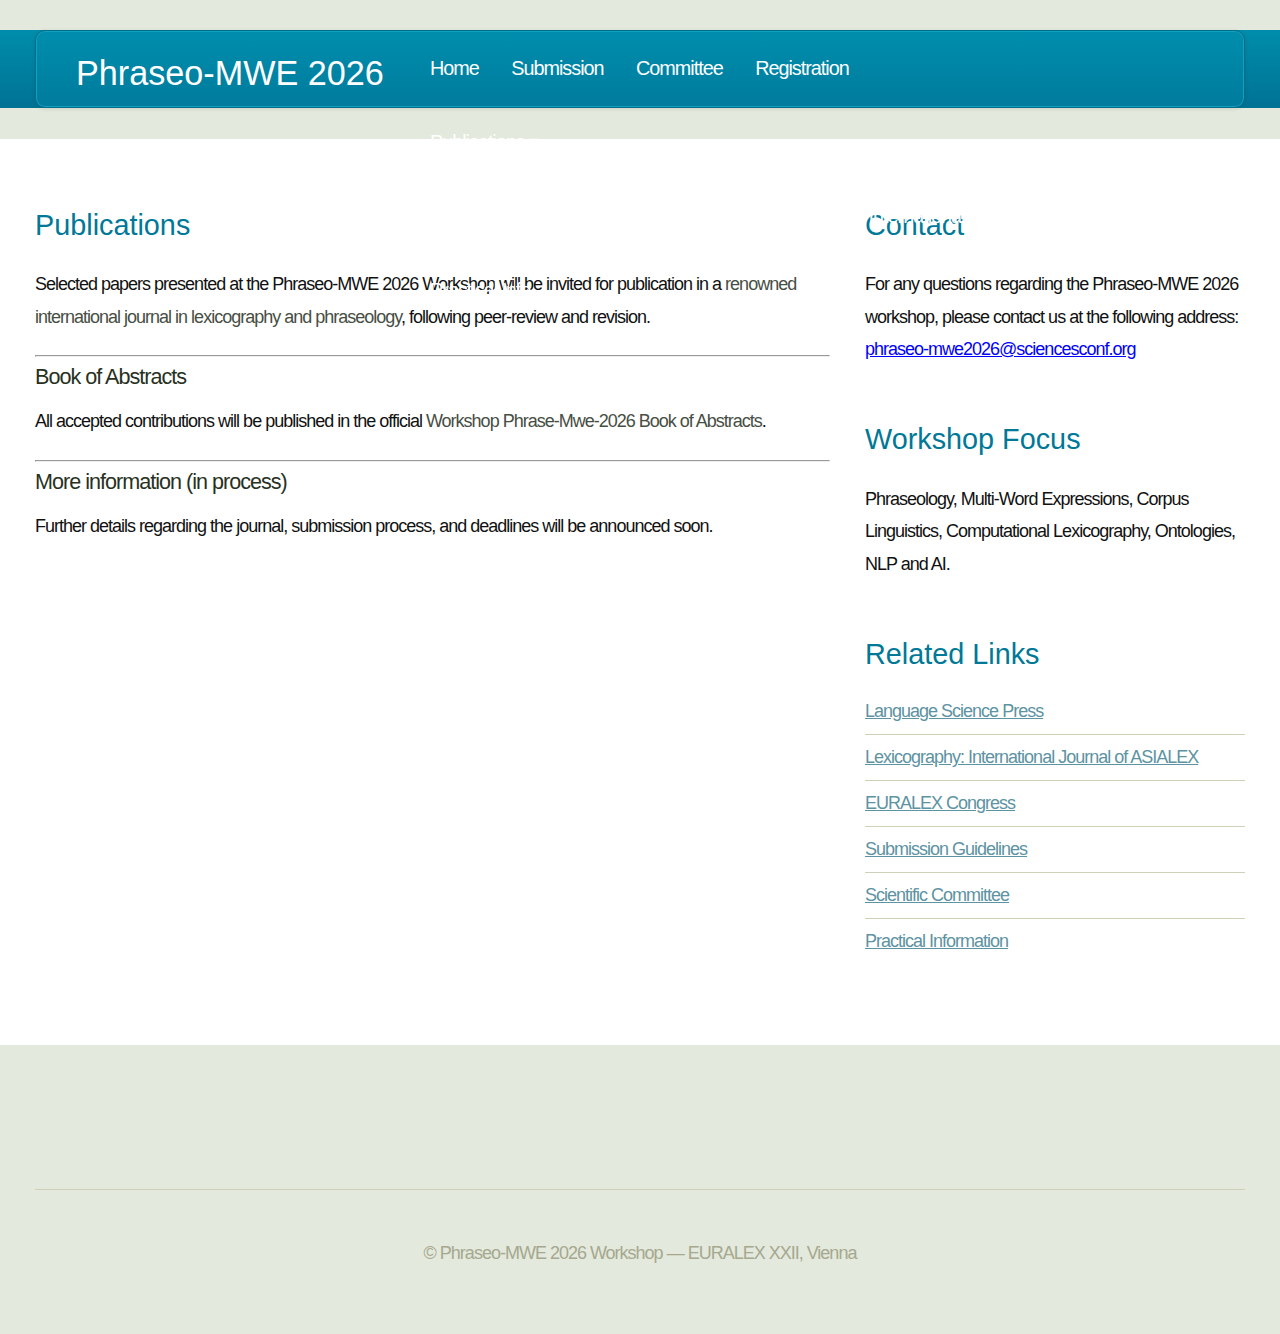
<file: Publications.html>
<!DOCTYPE HTML>
<html>
<head>
    <title>Publications – Phraseo-MWE 2026</title>
    <meta charset="utf-8" />
    <meta name="viewport" content="width=device-width, initial-scale=1, user-scalable=no" />
    <link rel="stylesheet" href="assets/css/main.css" />
</head>

<body>
<div id="page-wrapper">

    <!-- Header -->
    <div id="header-wrapper">
        <div class="container">
            <header id="header">
                <h1><a href="index.html" id="logo">Phraseo-MWE 2026</a></h1>
                <nav id="nav">
                    <a href="index.html">Home</a>
                    <a href="Submission.html">Submission</a>
                    <a href="Committee.html">Committee</a>
                    <a href="Registration.html">Registration</a>
                

                    <!-- Publications with dropdown -->
                <div class="nav-dropdown">
                    <a href="Publications.html" class="nav-parent">Publications ▾</a>
                    <div class="nav-submenu">
                        <a href="Phraseo-MWE.html">1) Special Issue on Phraseo-MWE</a>
                       <a href="Asialex.html">2) Lexicography: International Journal of ASIALEX</a>
                        <a href="LSP.html">3）Language Science Press</a>
                    </div>
                </div>

                    <a href="Info.html">Practical Info</a>
                </nav>
            </header>
        </div>
    </div>

    <!-- Main -->
    <div id="main">
        <div class="container">
            <div class="row main-row">

                <!-- Main Content -->
                <div class="col-8 col-12-medium">
                    <section>
                        <h2>Publications</h2>

                        <p>
                        Selected papers presented at the Phraseo-MWE 2026 Workshop will be invited
                        for publication in a <strong>renowned international journal in lexicography
                        and phraseology</strong>, following peer-review and revision.
                        </p>

                        <hr />

                        <h3>Book of Abstracts</h3>
                        <p>
                        All accepted contributions will be published in the official
                        <strong>Workshop Phrase-Mwe-2026 Book of Abstracts</strong>.
                        </p>

                       

                        <hr />

                        <h3>More information (in process)</h3>
                        <p>
                        Further details regarding the journal, submission process,
                        and deadlines will be announced soon.
                        </p>
                    </section>
                </div>

                <!-- Sidebar -->
                <div class="col-4 col-12-medium">

<section>
    <h2>Contact</h2>
    <p>
    For any questions regarding the Phraseo-MWE 2026 workshop, please contact us at the following address:<br/>
    <a href="mailto:phraseo-mwe2026@sciencesconf.org" style="color: blue;">
    phraseo-mwe2026@sciencesconf.org
    </a>
    </p>
</section>


                    <section>
                        <h2>Workshop Focus</h2>
                        <p>
                        Phraseology, Multi-Word Expressions, Corpus Linguistics,
                        Computational Lexicography, Ontologies, NLP and AI.
                        </p>
                    </section>

                    <section>
                        <h2>Related Links</h2>
                        <ul class="link-list">
                           
                             <li><a href="LSP.html" target="_blank">Language Science Press</a></li>
                              <li><a href="Asialex.html" target="_blank">Lexicography: International Journal of ASIALEX</a></li>
                            <li><a href="https://euralex2026.at/en/" target="_blank">EURALEX Congress</a></li>
                            <li><a href="Submission.html">Submission Guidelines</a></li>
                            <li><a href="Committee.html">Scientific Committee</a></li>
                            <li><a href="Info.html">Practical Information</a></li>
                        </ul>
                    </section>

                </div>

            </div>
        </div>
    </div>

    <!-- Footer -->
    <div id="footer-wrapper">
        <div class="container">
            <div id="copyright">
                &copy; Phraseo-MWE 2026 Workshop — EURALEX XXII, Vienna
            </div>
        </div>
    </div>

</div>

<script src="assets/js/jquery.min.js"></script>
<script src="assets/js/browser.min.js"></script>
<script src="assets/js/breakpoints.min.js"></script>
<script src="assets/js/util.js"></script>
<script src="assets/js/main.js"></script>

</body>
</html>
</file>
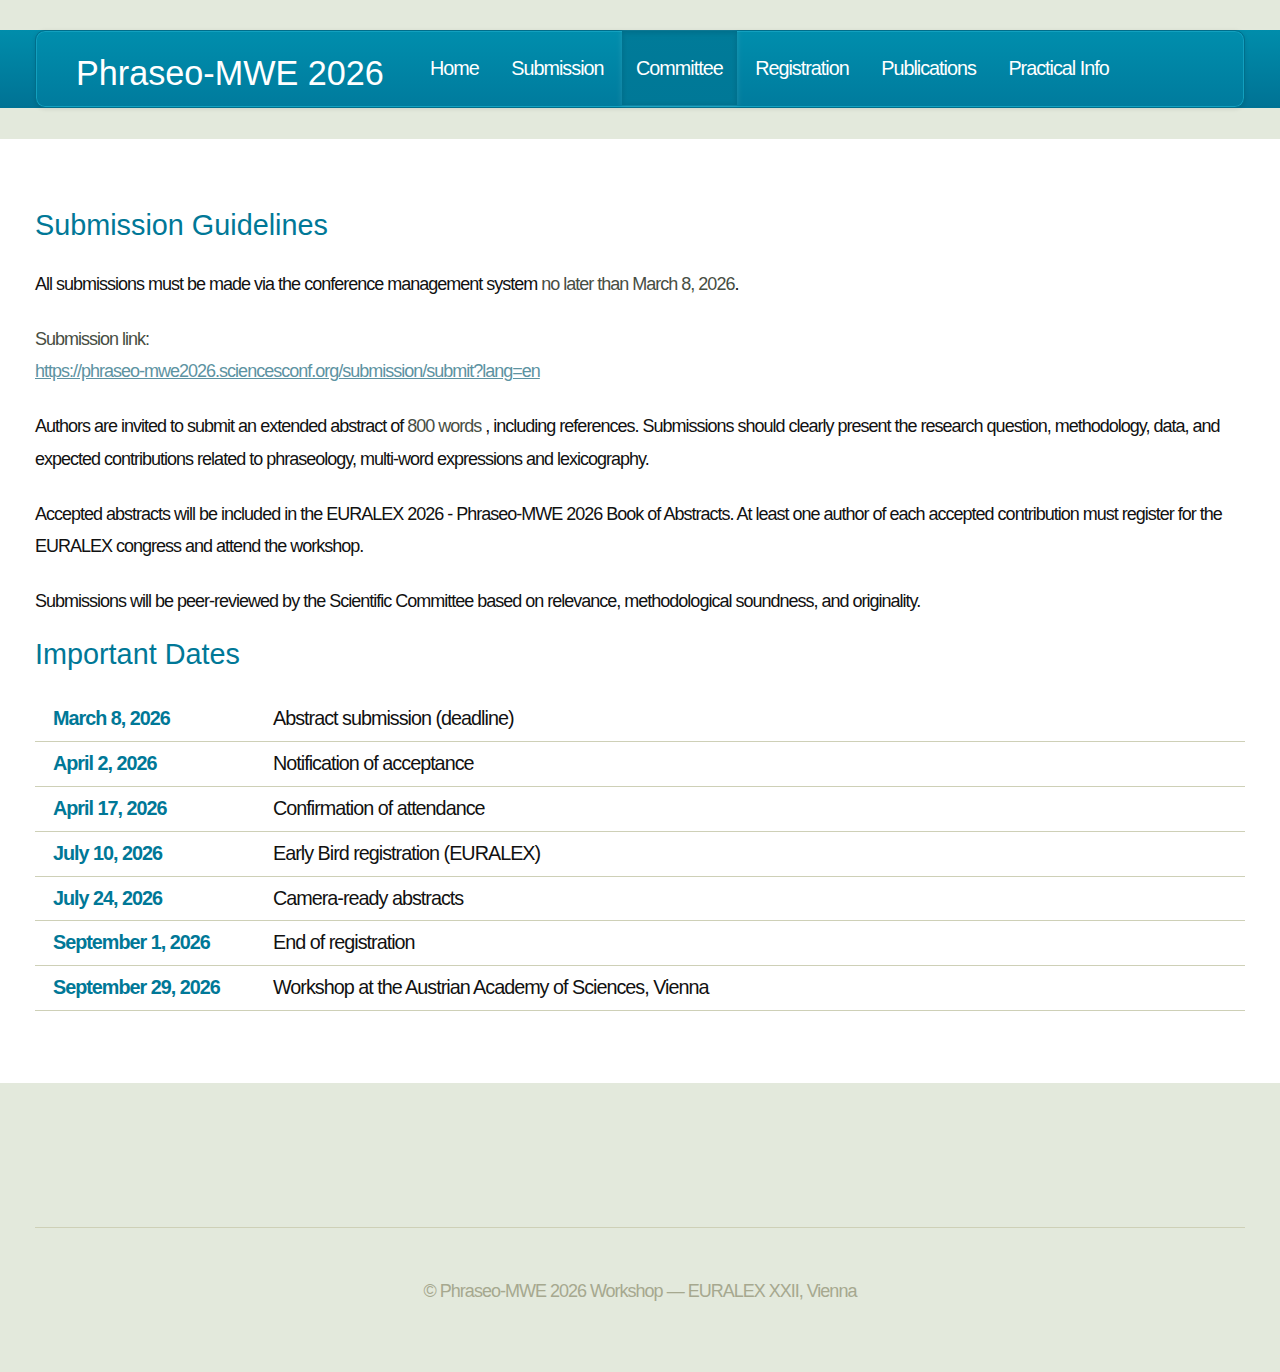
<file: Submission.html>
<!DOCTYPE HTML>
<html>
<head>
    <title>Call For Papers – Phraseo-MWE 2026</title>
    <meta charset="utf-8" />
    <meta name="viewport" content="width=device-width, initial-scale=1, user-scalable=no" />
    <link rel="stylesheet" href="assets/css/main.css" />
</head>

<body>
<div id="page-wrapper">

    <!-- Header -->
    <div id="header-wrapper">
        <div class="container">
            <header id="header">
                <h1><a href="index.html" id="logo">Phraseo-MWE 2026</a></h1>
                 <nav id="nav">
                            <a href="index.html">Home</a>
                            <a href="Submission.html">Submission</a>
                             <a href="Committee.html" class="current-page-item">Committee</a>
                            <a href="Registration.html">Registration</a>
                            <a href="Publications.html">Publications</a>
                            <a href="Info.html">Practical Info</a>
                        </nav>
            </header>
        </div>
    </div>

    <!-- Main -->
    <div id="main">
        <div class="container">
            <section>

                <h2>Submission Guidelines</h2>

               <p>
All submissions must be made via the conference management system
<strong>no later than March 8, 2026</strong>.
</p>

<p>
<strong>Submission link:</strong><br>
<a href="https://phraseo-mwe2026.sciencesconf.org/submission/submit?lang=en" target="_blank">
https://phraseo-mwe2026.sciencesconf.org/submission/submit?lang=en
</a>
</p>


                <p>
                Authors are invited to submit an extended abstract of <strong>800 words </strong>,
                including references. Submissions should clearly present the research question,
                methodology, data, and expected contributions related to phraseology,
                multi-word expressions and lexicography.
                </p>

                <p>
                Accepted abstracts will be included in the EURALEX 2026 - Phraseo-MWE 2026 Book of Abstracts.
                At least one author of each accepted contribution must register for the
                EURALEX congress and attend the workshop.
                </p>

                <p>
                Submissions will be peer-reviewed by the Scientific Committee based on
                relevance, methodological soundness, and originality.
                </p>

                <h2>Important Dates</h2>

                <table class="dates">
                    <tr><td>March 8, 2026</td><td>Abstract submission (deadline)</td></tr>
                    <tr><td>April 2, 2026</td><td>Notification of acceptance</td></tr>
                    <tr><td>April 17, 2026</td><td>Confirmation of attendance</td></tr>
                    <tr><td>July 10, 2026</td><td>Early Bird registration (EURALEX)</td></tr>
                    <tr><td>July 24, 2026</td><td>Camera-ready abstracts</td></tr>
                    <tr><td>September 1, 2026</td><td>End of registration</td></tr>
                    <tr><td>September 29, 2026</td><td>Workshop at the Austrian Academy of Sciences, Vienna</td></tr>
                </table>

            </section>
        </div>
    </div>

    <!-- Footer -->
    <div id="footer-wrapper">
        <div class="container">
            <div id="copyright">
                &copy; Phraseo-MWE 2026 Workshop — EURALEX XXII, Vienna
            </div>
        </div>
    </div>

</div>

<script src="assets/js/jquery.min.js"></script>
<script src="assets/js/browser.min.js"></script>
<script src="assets/js/breakpoints.min.js"></script>
<script src="assets/js/util.js"></script>
<script src="assets/js/main.js"></script>

</body>
</html>
</file>
<file: assets/css/main.css>
@import url('https://fonts.googleapis.com/css2?family=Source+Sans+3:wght@400;600;700&display=swap');

/*
	Minimaxing by HTML5 UP
	html5up.net | @ajlkn
	Free for personal and commercial use under the CCA 3.0 license (html5up.net/license)
*/

html, body, div, span, applet, object,
iframe, h1, h2, h3, h4, h5, h6, p, blockquote,
pre, a, abbr, acronym, address, big, cite,
code, del, dfn, em, img, ins, kbd, q, s, samp,
small, strike, strong, sub, sup, tt, var, b,
u, i, center, dl, dt, dd, ol, ul, li, fieldset,
form, label, legend, table, caption, tbody,
tfoot, thead, tr, th, td, article, aside,
canvas, details, embed, figure, figcaption,
footer, header, hgroup, menu, nav, output, ruby,
section, summary, time, mark, audio, video {
	margin: 0;
	padding: 0;
	border: 0;
	font-size: 100%;
	font: inherit;
	vertical-align: baseline;}

article, aside, details, figcaption, figure,
footer, header, hgroup, menu, nav, section {
	display: block;}

body {
	line-height: 1;
}

ol, ul {
	list-style: none;
}

blockquote, q {
	quotes: none;
}

	blockquote:before, blockquote:after, q:before, q:after {
		content: '';
		content: none;
	}

table {
	border-collapse: collapse;
	border-spacing: 0;
}

body {
	-webkit-text-size-adjust: none;
}

mark {
	background-color: transparent;
	color: inherit;
}

input::-moz-focus-inner {
	border: 0;
	padding: 0;
}

input, select, textarea {
	-moz-appearance: none;
	-webkit-appearance: none;
	-ms-appearance: none;
	appearance: none;
}

/* Basic */

	html {
		box-sizing: border-box;
	}

	*, *:before, *:after {
		box-sizing: inherit;
	}

	@-ms-viewport {
		width: device-width;
	}

	body {
		font-size: 13.5pt;
		font-family: sans-serif;
		background-color: #e3e9dc;
		font-family: 'Ubuntu Condensed', sans-serif;
		color: #111111;

		letter-spacing: -1px;
	}

	h1, h2, h3, h4 {
		color: #007897;
		font-weight: normal;
	}

	h1 {
		text-transform: lowercase;
	}

	h2 {
		text-transform: lowercase;
		font-size: 1.6em;
		letter-spacing: -1px;
		margin-bottom: 1em;
	}

	h3, h4 {
		color: #283121;
		margin-bottom: 0.5em;
	}

	h3 {
		font-size: 1.2em;
		margin-bottom: 0.8em;
	}

	h4 {
		font-size: 1em;
	}

	p, ul {
		margin-bottom: 1.25em;
	}

	p {
		line-height: 1.8em;
	}

	strong {
		color: #474e43;
	}

	img.left {
		float: left;
		margin: 2px 1.25em 0 0;
	}

	img.top {
		margin: 4px 0 2.25em 0;
	}

	ul {
		padding: 0.25em 0 0 0;
	}

	a {
		color: #5d93a2;
		text-decoration: underline;
	}

		a:hover {
			text-decoration: none;
		}

	* > p:last-child {
		margin-bottom: 0 !important;
	}

	section, article {
		margin: 0 0 60px 0;
	}

	section:last-child, article:last-child {
		margin-bottom: 0;
	}

/* Container */

	.container {
		margin: 0 auto;
		max-width: 100%;
		width: 1200px;
	}

		@media screen and (max-width: 1680px) {

			.container {
				width: 1200px;
			}

		}

		@media screen and (max-width: 1280px) {

			.container {
				width: calc(100% - 70px);
			}

		}

		@media screen and (max-width: 980px) {

			.container {
				width: calc(100% - 100px);
			}

		}

		@media screen and (max-width: 736px) {

			.container {
				width: calc(100% - 40px);
			}

		}

/* Row */

	.row {
		display: flex;
		flex-wrap: wrap;
		box-sizing: border-box;
		align-items: stretch;
	}

		.row > * {
			box-sizing: border-box;
		}

		.row.gtr-uniform > * > :last-child {
			margin-bottom: 0;
		}

		.row.aln-left {
			justify-content: flex-start;
		}

		.row.aln-center {
			justify-content: center;
		}

		.row.aln-right {
			justify-content: flex-end;
		}

		.row.aln-top {
			align-items: flex-start;
		}

		.row.aln-middle {
			align-items: center;
		}

		.row.aln-bottom {
			align-items: flex-end;
		}

		.row > .imp {
			order: -1;
		}

		.row > .col-1 {
			width: 8.33333%;
		}

		.row > .off-1 {
			margin-left: 8.33333%;
		}

		.row > .col-2 {
			width: 16.66667%;
		}

		.row > .off-2 {
			margin-left: 16.66667%;
		}

		.row > .col-3 {
			width: 25%;
		}

		.row > .off-3 {
			margin-left: 25%;
		}

		.row > .col-4 {
			width: 33.33333%;
		}

		.row > .off-4 {
			margin-left: 33.33333%;
		}

		.row > .col-5 {
			width: 41.66667%;
		}

		.row > .off-5 {
			margin-left: 41.66667%;
		}

		.row > .col-6 {
			width: 50%;
		}

		.row > .off-6 {
			margin-left: 50%;
		}

		.row > .col-7 {
			width: 58.33333%;
		}

		.row > .off-7 {
			margin-left: 58.33333%;
		}

		.row > .col-8 {
			width: 66.66667%;
		}

		.row > .off-8 {
			margin-left: 66.66667%;
		}

		.row > .col-9 {
			width: 75%;
		}

		.row > .off-9 {
			margin-left: 75%;
		}

		.row > .col-10 {
			width: 83.33333%;
		}

		.row > .off-10 {
			margin-left: 83.33333%;
		}

		.row > .col-11 {
			width: 91.66667%;
		}

		.row > .off-11 {
			margin-left: 91.66667%;
		}

		.row > .col-12 {
			width: 100%;
		}

		.row > .off-12 {
			margin-left: 100%;
		}

		.row.gtr-0 {
			margin-top: 0px;
			margin-left: 0px;
		}

			.row.gtr-0 > * {
				padding: 0px 0 0 0px;
			}

			.row.gtr-0.gtr-uniform {
				margin-top: 0px;
			}

				.row.gtr-0.gtr-uniform > * {
					padding-top: 0px;
				}

		.row.gtr-25 {
			margin-top: -12.5px;
			margin-left: -12.5px;
		}

			.row.gtr-25 > * {
				padding: 12.5px 0 0 12.5px;
			}

			.row.gtr-25.gtr-uniform {
				margin-top: -12.5px;
			}

				.row.gtr-25.gtr-uniform > * {
					padding-top: 12.5px;
				}

		.row.gtr-50 {
			margin-top: -25px;
			margin-left: -25px;
		}

			.row.gtr-50 > * {
				padding: 25px 0 0 25px;
			}

			.row.gtr-50.gtr-uniform {
				margin-top: -25px;
			}

				.row.gtr-50.gtr-uniform > * {
					padding-top: 25px;
				}

		.row {
			margin-top: -50px;
			margin-left: -50px;
		}

			.row > * {
				padding: 50px 0 0 50px;
			}

			.row.gtr-uniform {
				margin-top: -50px;
			}

				.row.gtr-uniform > * {
					padding-top: 50px;
				}

		.row.gtr-150 {
			margin-top: -75px;
			margin-left: -75px;
		}

			.row.gtr-150 > * {
				padding: 75px 0 0 75px;
			}

			.row.gtr-150.gtr-uniform {
				margin-top: -75px;
			}

				.row.gtr-150.gtr-uniform > * {
					padding-top: 75px;
				}

		.row.gtr-200 {
			margin-top: -100px;
			margin-left: -100px;
		}

			.row.gtr-200 > * {
				padding: 100px 0 0 100px;
			}

			.row.gtr-200.gtr-uniform {
				margin-top: -100px;
			}

				.row.gtr-200.gtr-uniform > * {
					padding-top: 100px;
				}

		@media screen and (max-width: 1680px) {

			.row {
				display: flex;
				flex-wrap: wrap;
				box-sizing: border-box;
				align-items: stretch;
			}

				.row > * {
					box-sizing: border-box;
				}

				.row.gtr-uniform > * > :last-child {
					margin-bottom: 0;
				}

				.row.aln-left {
					justify-content: flex-start;
				}

				.row.aln-center {
					justify-content: center;
				}

				.row.aln-right {
					justify-content: flex-end;
				}

				.row.aln-top {
					align-items: flex-start;
				}

				.row.aln-middle {
					align-items: center;
				}

				.row.aln-bottom {
					align-items: flex-end;
				}

				.row > .imp-xlarge {
					order: -1;
				}

				.row > .col-1-xlarge {
					width: 8.33333%;
				}

				.row > .off-1-xlarge {
					margin-left: 8.33333%;
				}

				.row > .col-2-xlarge {
					width: 16.66667%;
				}

				.row > .off-2-xlarge {
					margin-left: 16.66667%;
				}

				.row > .col-3-xlarge {
					width: 25%;
				}

				.row > .off-3-xlarge {
					margin-left: 25%;
				}

				.row > .col-4-xlarge {
					width: 33.33333%;
				}

				.row > .off-4-xlarge {
					margin-left: 33.33333%;
				}

				.row > .col-5-xlarge {
					width: 41.66667%;
				}

				.row > .off-5-xlarge {
					margin-left: 41.66667%;
				}

				.row > .col-6-xlarge {
					width: 50%;
				}

				.row > .off-6-xlarge {
					margin-left: 50%;
				}

				.row > .col-7-xlarge {
					width: 58.33333%;
				}

				.row > .off-7-xlarge {
					margin-left: 58.33333%;
				}

				.row > .col-8-xlarge {
					width: 66.66667%;
				}

				.row > .off-8-xlarge {
					margin-left: 66.66667%;
				}

				.row > .col-9-xlarge {
					width: 75%;
				}

				.row > .off-9-xlarge {
					margin-left: 75%;
				}

				.row > .col-10-xlarge {
					width: 83.33333%;
				}

				.row > .off-10-xlarge {
					margin-left: 83.33333%;
				}

				.row > .col-11-xlarge {
					width: 91.66667%;
				}

				.row > .off-11-xlarge {
					margin-left: 91.66667%;
				}

				.row > .col-12-xlarge {
					width: 100%;
				}

				.row > .off-12-xlarge {
					margin-left: 100%;
				}

				.row.gtr-0 {
					margin-top: 0px;
					margin-left: 0px;
				}

					.row.gtr-0 > * {
						padding: 0px 0 0 0px;
					}

					.row.gtr-0.gtr-uniform {
						margin-top: 0px;
					}

						.row.gtr-0.gtr-uniform > * {
							padding-top: 0px;
						}

				.row.gtr-25 {
					margin-top: -12.5px;
					margin-left: -12.5px;
				}

					.row.gtr-25 > * {
						padding: 12.5px 0 0 12.5px;
					}

					.row.gtr-25.gtr-uniform {
						margin-top: -12.5px;
					}

						.row.gtr-25.gtr-uniform > * {
							padding-top: 12.5px;
						}

				.row.gtr-50 {
					margin-top: -25px;
					margin-left: -25px;
				}

					.row.gtr-50 > * {
						padding: 25px 0 0 25px;
					}

					.row.gtr-50.gtr-uniform {
						margin-top: -25px;
					}

						.row.gtr-50.gtr-uniform > * {
							padding-top: 25px;
						}

				.row {
					margin-top: -50px;
					margin-left: -50px;
				}

					.row > * {
						padding: 50px 0 0 50px;
					}

					.row.gtr-uniform {
						margin-top: -50px;
					}

						.row.gtr-uniform > * {
							padding-top: 50px;
						}

				.row.gtr-150 {
					margin-top: -75px;
					margin-left: -75px;
				}

					.row.gtr-150 > * {
						padding: 75px 0 0 75px;
					}

					.row.gtr-150.gtr-uniform {
						margin-top: -75px;
					}

						.row.gtr-150.gtr-uniform > * {
							padding-top: 75px;
						}

				.row.gtr-200 {
					margin-top: -100px;
					margin-left: -100px;
				}

					.row.gtr-200 > * {
						padding: 100px 0 0 100px;
					}

					.row.gtr-200.gtr-uniform {
						margin-top: -100px;
					}

						.row.gtr-200.gtr-uniform > * {
							padding-top: 100px;
						}

		}

		@media screen and (max-width: 1280px) {

			.row {
				display: flex;
				flex-wrap: wrap;
				box-sizing: border-box;
				align-items: stretch;
			}

				.row > * {
					box-sizing: border-box;
				}

				.row.gtr-uniform > * > :last-child {
					margin-bottom: 0;
				}

				.row.aln-left {
					justify-content: flex-start;
				}

				.row.aln-center {
					justify-content: center;
				}

				.row.aln-right {
					justify-content: flex-end;
				}

				.row.aln-top {
					align-items: flex-start;
				}

				.row.aln-middle {
					align-items: center;
				}

				.row.aln-bottom {
					align-items: flex-end;
				}

				.row > .imp-large {
					order: -1;
				}

				.row > .col-1-large {
					width: 8.33333%;
				}

				.row > .off-1-large {
					margin-left: 8.33333%;
				}

				.row > .col-2-large {
					width: 16.66667%;
				}

				.row > .off-2-large {
					margin-left: 16.66667%;
				}

				.row > .col-3-large {
					width: 25%;
				}

				.row > .off-3-large {
					margin-left: 25%;
				}

				.row > .col-4-large {
					width: 33.33333%;
				}

				.row > .off-4-large {
					margin-left: 33.33333%;
				}

				.row > .col-5-large {
					width: 41.66667%;
				}

				.row > .off-5-large {
					margin-left: 41.66667%;
				}

				.row > .col-6-large {
					width: 50%;
				}

				.row > .off-6-large {
					margin-left: 50%;
				}

				.row > .col-7-large {
					width: 58.33333%;
				}

				.row > .off-7-large {
					margin-left: 58.33333%;
				}

				.row > .col-8-large {
					width: 66.66667%;
				}

				.row > .off-8-large {
					margin-left: 66.66667%;
				}

				.row > .col-9-large {
					width: 75%;
				}

				.row > .off-9-large {
					margin-left: 75%;
				}

				.row > .col-10-large {
					width: 83.33333%;
				}

				.row > .off-10-large {
					margin-left: 83.33333%;
				}

				.row > .col-11-large {
					width: 91.66667%;
				}

				.row > .off-11-large {
					margin-left: 91.66667%;
				}

				.row > .col-12-large {
					width: 100%;
				}

				.row > .off-12-large {
					margin-left: 100%;
				}

				.row.gtr-0 {
					margin-top: 0px;
					margin-left: 0px;
				}

					.row.gtr-0 > * {
						padding: 0px 0 0 0px;
					}

					.row.gtr-0.gtr-uniform {
						margin-top: 0px;
					}

						.row.gtr-0.gtr-uniform > * {
							padding-top: 0px;
						}

				.row.gtr-25 {
					margin-top: -8.75px;
					margin-left: -8.75px;
				}

					.row.gtr-25 > * {
						padding: 8.75px 0 0 8.75px;
					}

					.row.gtr-25.gtr-uniform {
						margin-top: -8.75px;
					}

						.row.gtr-25.gtr-uniform > * {
							padding-top: 8.75px;
						}

				.row.gtr-50 {
					margin-top: -17.5px;
					margin-left: -17.5px;
				}

					.row.gtr-50 > * {
						padding: 17.5px 0 0 17.5px;
					}

					.row.gtr-50.gtr-uniform {
						margin-top: -17.5px;
					}

						.row.gtr-50.gtr-uniform > * {
							padding-top: 17.5px;
						}

				.row {
					margin-top: -35px;
					margin-left: -35px;
				}

					.row > * {
						padding: 35px 0 0 35px;
					}

					.row.gtr-uniform {
						margin-top: -35px;
					}

						.row.gtr-uniform > * {
							padding-top: 35px;
						}

				.row.gtr-150 {
					margin-top: -52.5px;
					margin-left: -52.5px;
				}

					.row.gtr-150 > * {
						padding: 52.5px 0 0 52.5px;
					}

					.row.gtr-150.gtr-uniform {
						margin-top: -52.5px;
					}

						.row.gtr-150.gtr-uniform > * {
							padding-top: 52.5px;
						}

				.row.gtr-200 {
					margin-top: -70px;
					margin-left: -70px;
				}

					.row.gtr-200 > * {
						padding: 70px 0 0 70px;
					}

					.row.gtr-200.gtr-uniform {
						margin-top: -70px;
					}

						.row.gtr-200.gtr-uniform > * {
							padding-top: 70px;
						}

		}

		@media screen and (max-width: 980px) {

			.row {
				display: flex;
				flex-wrap: wrap;
				box-sizing: border-box;
				align-items: stretch;
			}

				.row > * {
					box-sizing: border-box;
				}

				.row.gtr-uniform > * > :last-child {
					margin-bottom: 0;
				}

				.row.aln-left {
					justify-content: flex-start;
				}

				.row.aln-center {
					justify-content: center;
				}

				.row.aln-right {
					justify-content: flex-end;
				}

				.row.aln-top {
					align-items: flex-start;
				}

				.row.aln-middle {
					align-items: center;
				}

				.row.aln-bottom {
					align-items: flex-end;
				}

				.row > .imp-medium {
					order: -1;
				}

				.row > .col-1-medium {
					width: 8.33333%;
				}

				.row > .off-1-medium {
					margin-left: 8.33333%;
				}

				.row > .col-2-medium {
					width: 16.66667%;
				}

				.row > .off-2-medium {
					margin-left: 16.66667%;
				}

				.row > .col-3-medium {
					width: 25%;
				}

				.row > .off-3-medium {
					margin-left: 25%;
				}

				.row > .col-4-medium {
					width: 33.33333%;
				}

				.row > .off-4-medium {
					margin-left: 33.33333%;
				}

				.row > .col-5-medium {
					width: 41.66667%;
				}

				.row > .off-5-medium {
					margin-left: 41.66667%;
				}

				.row > .col-6-medium {
					width: 50%;
				}

				.row > .off-6-medium {
					margin-left: 50%;
				}

				.row > .col-7-medium {
					width: 58.33333%;
				}

				.row > .off-7-medium {
					margin-left: 58.33333%;
				}

				.row > .col-8-medium {
					width: 66.66667%;
				}

				.row > .off-8-medium {
					margin-left: 66.66667%;
				}

				.row > .col-9-medium {
					width: 75%;
				}

				.row > .off-9-medium {
					margin-left: 75%;
				}

				.row > .col-10-medium {
					width: 83.33333%;
				}

				.row > .off-10-medium {
					margin-left: 83.33333%;
				}

				.row > .col-11-medium {
					width: 91.66667%;
				}

				.row > .off-11-medium {
					margin-left: 91.66667%;
				}

				.row > .col-12-medium {
					width: 100%;
				}

				.row > .off-12-medium {
					margin-left: 100%;
				}

				.row.gtr-0 {
					margin-top: 0px;
					margin-left: 0px;
				}

					.row.gtr-0 > * {
						padding: 0px 0 0 0px;
					}

					.row.gtr-0.gtr-uniform {
						margin-top: 0px;
					}

						.row.gtr-0.gtr-uniform > * {
							padding-top: 0px;
						}

				.row.gtr-25 {
					margin-top: -12.5px;
					margin-left: -12.5px;
				}

					.row.gtr-25 > * {
						padding: 12.5px 0 0 12.5px;
					}

					.row.gtr-25.gtr-uniform {
						margin-top: -12.5px;
					}

						.row.gtr-25.gtr-uniform > * {
							padding-top: 12.5px;
						}

				.row.gtr-50 {
					margin-top: -25px;
					margin-left: -25px;
				}

					.row.gtr-50 > * {
						padding: 25px 0 0 25px;
					}

					.row.gtr-50.gtr-uniform {
						margin-top: -25px;
					}

						.row.gtr-50.gtr-uniform > * {
							padding-top: 25px;
						}

				.row {
					margin-top: -50px;
					margin-left: -50px;
				}

					.row > * {
						padding: 50px 0 0 50px;
					}

					.row.gtr-uniform {
						margin-top: -50px;
					}

						.row.gtr-uniform > * {
							padding-top: 50px;
						}

				.row.gtr-150 {
					margin-top: -75px;
					margin-left: -75px;
				}

					.row.gtr-150 > * {
						padding: 75px 0 0 75px;
					}

					.row.gtr-150.gtr-uniform {
						margin-top: -75px;
					}

						.row.gtr-150.gtr-uniform > * {
							padding-top: 75px;
						}

				.row.gtr-200 {
					margin-top: -100px;
					margin-left: -100px;
				}

					.row.gtr-200 > * {
						padding: 100px 0 0 100px;
					}

					.row.gtr-200.gtr-uniform {
						margin-top: -100px;
					}

						.row.gtr-200.gtr-uniform > * {
							padding-top: 100px;
						}

		}

		@media screen and (max-width: 736px) {

			.row {
				display: flex;
				flex-wrap: wrap;
				box-sizing: border-box;
				align-items: stretch;
			}

				.row > * {
					box-sizing: border-box;
				}

				.row.gtr-uniform > * > :last-child {
					margin-bottom: 0;
				}

				.row.aln-left {
					justify-content: flex-start;
				}

				.row.aln-center {
					justify-content: center;
				}

				.row.aln-right {
					justify-content: flex-end;
				}

				.row.aln-top {
					align-items: flex-start;
				}

				.row.aln-middle {
					align-items: center;
				}

				.row.aln-bottom {
					align-items: flex-end;
				}

				.row > .imp-small {
					order: -1;
				}

				.row > .col-1-small {
					width: 8.33333%;
				}

				.row > .off-1-small {
					margin-left: 8.33333%;
				}

				.row > .col-2-small {
					width: 16.66667%;
				}

				.row > .off-2-small {
					margin-left: 16.66667%;
				}

				.row > .col-3-small {
					width: 25%;
				}

				.row > .off-3-small {
					margin-left: 25%;
				}

				.row > .col-4-small {
					width: 33.33333%;
				}

				.row > .off-4-small {
					margin-left: 33.33333%;
				}

				.row > .col-5-small {
					width: 41.66667%;
				}

				.row > .off-5-small {
					margin-left: 41.66667%;
				}

				.row > .col-6-small {
					width: 50%;
				}

				.row > .off-6-small {
					margin-left: 50%;
				}

				.row > .col-7-small {
					width: 58.33333%;
				}

				.row > .off-7-small {
					margin-left: 58.33333%;
				}

				.row > .col-8-small {
					width: 66.66667%;
				}

				.row > .off-8-small {
					margin-left: 66.66667%;
				}

				.row > .col-9-small {
					width: 75%;
				}

				.row > .off-9-small {
					margin-left: 75%;
				}

				.row > .col-10-small {
					width: 83.33333%;
				}

				.row > .off-10-small {
					margin-left: 83.33333%;
				}

				.row > .col-11-small {
					width: 91.66667%;
				}

				.row > .off-11-small {
					margin-left: 91.66667%;
				}

				.row > .col-12-small {
					width: 100%;
				}

				.row > .off-12-small {
					margin-left: 100%;
				}

				.row.gtr-0 {
					margin-top: 0px;
					margin-left: 0px;
				}

					.row.gtr-0 > * {
						padding: 0px 0 0 0px;
					}

					.row.gtr-0.gtr-uniform {
						margin-top: 0px;
					}

						.row.gtr-0.gtr-uniform > * {
							padding-top: 0px;
						}

				.row.gtr-25 {
					margin-top: -5px;
					margin-left: -5px;
				}

					.row.gtr-25 > * {
						padding: 5px 0 0 5px;
					}

					.row.gtr-25.gtr-uniform {
						margin-top: -5px;
					}

						.row.gtr-25.gtr-uniform > * {
							padding-top: 5px;
						}

				.row.gtr-50 {
					margin-top: -10px;
					margin-left: -10px;
				}

					.row.gtr-50 > * {
						padding: 10px 0 0 10px;
					}

					.row.gtr-50.gtr-uniform {
						margin-top: -10px;
					}

						.row.gtr-50.gtr-uniform > * {
							padding-top: 10px;
						}

				.row {
					margin-top: -20px;
					margin-left: -20px;
				}

					.row > * {
						padding: 20px 0 0 20px;
					}

					.row.gtr-uniform {
						margin-top: -20px;
					}

						.row.gtr-uniform > * {
							padding-top: 20px;
						}

				.row.gtr-150 {
					margin-top: -30px;
					margin-left: -30px;
				}

					.row.gtr-150 > * {
						padding: 30px 0 0 30px;
					}

					.row.gtr-150.gtr-uniform {
						margin-top: -30px;
					}

						.row.gtr-150.gtr-uniform > * {
							padding-top: 30px;
						}

				.row.gtr-200 {
					margin-top: -40px;
					margin-left: -40px;
				}

					.row.gtr-200 > * {
						padding: 40px 0 0 40px;
					}

					.row.gtr-200.gtr-uniform {
						margin-top: -40px;
					}

						.row.gtr-200.gtr-uniform > * {
							padding-top: 40px;
						}

		}

/* Reusable */

	article.blog-post {
		position: relative;
	}

		article.blog-post .comments {
			position: absolute;
			top: 0;
			right: 0;
			height: 32px;
			line-height: 24px;
			padding-left: 40px;
			background: url("images/icon-bubble.png") no-repeat;
		}

		article.blog-post .blog-post-image {
			width: 100%;
		}

	ul.small-image-list li {
		overflow: hidden;
		margin-bottom: 1.5em;
	}

		ul.small-image-list li img {
			width: 78px;
		}

	ul.big-image-list li {
		overflow: hidden;
		margin-bottom: 2em;
	}

		ul.big-image-list li img {
			width: 178px;
		}

	ul.link-list li {
		border-top: solid 1px #ced0b7;
		padding: 0.75em 0 0 0;
		margin: 0.75em 0 0 0;
	}

		ul.link-list li:first-child {
			padding-top: 0;
			margin-top: 0;
			border-top: 0;
		}

	.button {
		background-image: -moz-linear-gradient(top, #008dad, #007b9d);
		background-image: -webkit-linear-gradient(top, #008dad, #007b9d);
		background-image: -ms-linear-gradient(top, #008dad, #007b9d);
		background-image: linear-gradient(top, #008dad, #007b9d);
		display: inline-block;
		padding: 15px 25px 15px 25px;
		background-color: #007b9d;
		border-radius: 10px;
		text-transform: lowercase;
		text-decoration: none;
		color: #fff;
		font-size: 1.2em;
		letter-spacing: -1px;
		border: solid 1px #006e8b;
		box-shadow: inset 0px 0px 0px 1px #18a8c8;
	}

		.button:hover {
			background-image: -moz-linear-gradient(top, #1b9fbe, #118eb1);
			background-image: -webkit-linear-gradient(top, #1b9fbe, #118eb1);
			background-image: -ms-linear-gradient(top, #1b9fbe, #118eb1);
			background-image: linear-gradient(top, #1b9fbe, #118eb1);
			background-color: #118eb1;
			box-shadow: inset 0px 0px 0px 1px #3ecceb;
		}

/* Header */

	#header-wrapper {
		background-image: -moz-linear-gradient(top, #008dab, #007294);
		background-image: -webkit-linear-gradient(top, #008dab, #007294);
		background-image: -ms-linear-gradient(top, #008dab, #007294);
		background-image: linear-gradient(top, #008dab, #007294);
		background-color: #007294;
	}

	#header {
		background-image: -moz-linear-gradient(top, #008ead, #007b9d);
		background-image: -webkit-linear-gradient(top, #008ead, #007b9d);
		background-image: -ms-linear-gradient(top, #008ead, #007b9d);
		background-image: linear-gradient(top, #008ead, #007b9d);
		-moz-box-sizing: content-box;
		-webkit-box-sizing: content-box;
		-ms-box-sizing: content-box;
		box-sizing: content-box;
		position: relative;
		margin: 2.5% 0 2.5% 0;
		padding: 0 40px 0 40px;
		border-radius: 10px;
		border: solid 1px #006e8b;
		box-shadow: inset 0px 0px 0px 1px #12a0bf, 0px 1px 4px 0px rgba(0, 0, 0, 0.1);
		background-color: #007b9d;
		height: 86px;
	}

		#header h1 {
			position: absolute;
			left: 40px;
			top: 0;
			color: #fff;
			font-size: 2.4em;
			letter-spacing: -2px;
			line-height: 86px;
		}

			#header h1 a {
				color: #fff;
				text-decoration: none;
			}

		#header nav {
			position: absolute;
			right: 40px;
			top: 1px;
			line-height: 84px;
			text-transform: lowercase;
			font-size: 1.3em;
			letter-spacing: -1px;
		}

			#header nav a {
				display: inline-block;
				text-decoration: none;
				color: #fff;
				padding: 0 25px 0 25px;
				outline: 0;
			}

				#header nav a.current-page-item {
					background-image: -moz-linear-gradient(top, #007b99, #007897);
					background-image: -webkit-linear-gradient(top, #007b99, #007897);
					background-image: -ms-linear-gradient(top, #007b99, #007897);
					background-image: linear-gradient(top, #007b99, #007897);
					background-color: #007897;
					box-shadow: inset 0px 1px 5px 1px rgba(0, 0, 0, 0.1), 0px 0px 5px 1px rgba(255, 255, 255, 0.1);
				}

				#header nav a:hover {
					background-image: -moz-linear-gradient(top, #0782a0, #077d9b);
					background-image: -webkit-linear-gradient(top, #0782a0, #077d9b);
					background-image: -ms-linear-gradient(top, #0782a0, #077d9b);
					background-image: linear-gradient(top, #0782a0, #077d9b);
					background-color: #0882a1;
					box-shadow: inset 0px 1px 5px 1px rgba(0, 0, 0, 0.05), 0px 0px 5px 1px rgba(255, 255, 255, 0.05);
				}

/* Banner */

	#banner-wrapper {
		background: #c8d2bc url(images/bg1.png);
		padding: 2em 0;
	}

	#banner {
		position: relative;
		width: 100%;
		padding: 6em 0;
		border-radius: 10px;
		background-image: url(images/banner.jpg);
		background-size: cover;
		text-align: center;
		box-shadow: inset 0 0 0 20px #fff;
	}

		#banner h2 {
			font-size: 3.3em;
			color: #fff;
			text-align: center;
			letter-spacing: -2px;
			margin: 0;
		}

		#banner span {
			display: block;
			left: 0;
			margin: 0.5em 0 0 0;
			font-size: 1.6em;
			color: #fff;
			letter-spacing: -1px;
			text-transform: lowercase;
			opacity: 0.8;
		}

/* Main */

	#main {
		background: #fff;
		padding: 4em 0;
	}

/* Footer */

	#footer-wrapper {
		padding: 4em 0;
	}

/* Copyright */

	#copyright {
		text-align: center;
		color: #A6A88F;
		border-top: solid 1px #ced0b7;
		padding: 3em 0 0 0;
		margin: 3em 0 0 0;
	}

		#copyright a {
			color: #A6A88F;
		}

/* Large */

	@media screen and (max-width: 1280px) {

		/* Reusable */

			ul.small-image-list img {
				width: 50px;
			}

			ul.big-image-list img {
				width: 75px;
			}

		/* Header */

			#header {
				height: 76px;
			}

				#header h1 {
					font-size: 2em;
					line-height: 76px;
				}

				#header nav {
					line-height: 74px;
					font-size: 1.1em;
				}

					#header nav a {
						padding: 0 20px 0 20px;
					}

		/* Banner */

			#banner {
				width: 100%;
				padding: 5em 0;
			}

				#banner h2 {
					font-size: 3em;
				}

				#banner span {
					font-size: 1.4em;
				}

		/* Footer */

			#footer-wrapper {
				padding: 4em 0;
			}

		/* Copyright */

			#copyright {
				padding: 3em 0 0 0;
				margin: 4em 0 0 0;
			}

	}

/* Small */

	#navPanel, #titleBar {
		display: none;
	}

	@media screen and (max-width: 980px) {

		/* Basic */

			html, body {
				overflow-x: hidden;
			}

		/* Page Wrapper */

			#page-wrapper {
				padding-top: 44px;
			}

		/* Header */

			#header-wrapper {
				background-image: -moz-linear-gradient(top, #008dab, #007294);
				background-image: -webkit-linear-gradient(top, #008dab, #007294);
				background-image: -ms-linear-gradient(top, #008dab, #007294);
				background-image: linear-gradient(top, #008dab, #007294);
				background-color: #007294;
			}

			#header {
				display: none;
			}

			#banner {
				padding: 6em 0;
			}

				#banner h2 {
					font-size: 2.5em;
				}

		/* Nav */

			#page-wrapper {
				-moz-backface-visibility: hidden;
				-webkit-backface-visibility: hidden;
				-ms-backface-visibility: hidden;
				backface-visibility: hidden;
				-moz-transition: -moz-transform 0.5s ease;
				-webkit-transition: -webkit-transform 0.5s ease;
				-ms-transition: -ms-transform 0.5s ease;
				transition: transform 0.5s ease;
				padding-bottom: 1px;
			}

			#titleBar {
				background-image: -moz-linear-gradient(top, #008dab, #007294);
				background-image: -webkit-linear-gradient(top, #008dab, #007294);
				background-image: -ms-linear-gradient(top, #008dab, #007294);
				background-image: linear-gradient(top, #008dab, #007294);
				-moz-backface-visibility: hidden;
				-webkit-backface-visibility: hidden;
				-ms-backface-visibility: hidden;
				backface-visibility: hidden;
				-moz-transition: -moz-transform 0.5s ease;
				-webkit-transition: -webkit-transform 0.5s ease;
				-ms-transition: -ms-transform 0.5s ease;
				transition: transform 0.5s ease;
				display: block;
				height: 44px;
				left: 0;
				position: fixed;
				top: 0;
				width: 100%;
				z-index: 10001;
				text-align: center;
				color: #fff;
				font-size: 1.25em;
				background-color: #007294;
			}

				#titleBar .title {
					line-height: 44px;
				}

				#titleBar .toggle {
					position: absolute;
					top: 0;
					left: 0;
					width: 80px;
					height: 60px;
				}

					#titleBar .toggle:after {
						content: '';
						position: absolute;
						left: 4px;
						top: 4px;
						color: #fff;
						text-align: center;
						line-height: 31px;
						font-size: 0.8em;
						width: 50px;
						height: 35px;
						border-radius: 5px;
						box-shadow: inset 0px 0px 0px 1px rgba(0, 0, 0, 0.25), inset 0px 1px 2px 0px rgba(0, 0, 0, 0.5), inset 0px 6px 13px 0px rgba(255, 255, 255, 0.2), 0px 2px 2px 0px rgba(255, 255, 255, 0.1);
					}

					#titleBar .toggle:before {
						content: '';
						position: absolute;
						width: 20px;
						height: 30px;
						background: url("images/mobileUI-site-nav-opener-bg.svg");
						top: 16px;
						left: 19px;
					}

					#titleBar .toggle:active:after {
						background: rgba(0, 0, 0, 0.2);
					}

			#navPanel {
				-moz-backface-visibility: hidden;
				-webkit-backface-visibility: hidden;
				-ms-backface-visibility: hidden;
				backface-visibility: hidden;
				-moz-transform: translateX(-275px);
				-webkit-transform: translateX(-275px);
				-ms-transform: translateX(-275px);
				transform: translateX(-275px);
				-moz-transition: -moz-transform 0.5s ease;
				-webkit-transition: -webkit-transform 0.5s ease;
				-ms-transition: -ms-transform 0.5s ease;
				transition: transform 0.5s ease;
				display: block;
				height: 100%;
				left: 0;
				overflow-y: auto;
				position: fixed;
				top: 0;
				width: 275px;
				z-index: 10002;
				background: #00536F;
				color: #fff;
				box-shadow: inset -10px 0px 40px 0px rgba(0, 0, 0, 0.5);
			}

				#navPanel .link {
					display: block;
					color: #fff;
					border-top: solid 1px rgba(255, 255, 255, 0.1);
					border-bottom: solid 1px rgba(0, 0, 0, 0.2);
					height: 55px;
					line-height: 55px;
					padding: 0 15px 0 15px;
					text-decoration: none;
				}

					#navPanel .link:first-child {
						border-top: 0;
					}

					#navPanel .link:last-child {
						border-bottom: 0;
					}

			body.navPanel-visible #page-wrapper {
				-moz-transform: translateX(275px);
				-webkit-transform: translateX(275px);
				-ms-transform: translateX(275px);
				transform: translateX(275px);
			}

			body.navPanel-visible #titleBar {
				-moz-transform: translateX(275px);
				-webkit-transform: translateX(275px);
				-ms-transform: translateX(275px);
				transform: translateX(275px);
			}

			body.navPanel-visible #navPanel {
				-moz-transform: translateX(0);
				-webkit-transform: translateX(0);
				-ms-transform: translateX(0);
				transform: translateX(0);
			}

	}

/* Small */

	@media screen and (max-width: 736px) {

		/* Basic */

			body {
				font-size: 13pt;
			}

			h2 {
				font-size: 1.4em;
			}

			h3 {
				font-size: 1.2em;
			}

			h4 {
				font-size: 1em;
			}

		/* Reusable */

			ul.small-image-list li img {
				width: 100px;
			}

			ul.big-image-list li img {
				width: 100px;
			}

			ul.link-list {
				margin: 0 0 1em 0;
			}

			article.blog-post .comments {
				display: block;
				position: relative;
				top: -0.5em;
				margin: 0 0 0.5em 0;
			}

			.button {
				font-size: 1em;
			}

			.blog-post-image {
				width: 100%;
			}

		/* Banner */

			#banner-wrapper {
				background: #c8d2bc url(images/bg1.png);
				padding: 20px 0;
			}

			#banner {
				box-shadow: inset 0 0 0 10px #fff;
				padding: 4em 1em;
			}

				#banner h2 {
					font-size: 2em;
					letter-spacing: -2px;
					line-height: 1.25em;
				}

				#banner span {
					font-size: 1.25em;
					letter-spacing: -1px;
					line-height: 1.25em;
				}

		/* Main */

			#main {
				padding: 40px 0;
			}

		/* Footer */

			#footer-wrapper {
				padding: 40px 0;
			}

		/* Copyright */

			#copyright {
				text-align: center;
				color: #A6A88F;
				padding: 30px 0 0 0;
				font-size: 0.8em;
				line-height: 1.5em;
			}

				#copyright a {
					color: #A6A88F;
				}

	}


	/* ===== FIX FOR ACADEMIC BANNER TITLE (DO NOT REMOVE) ===== */

#banner h2 {
    text-transform: none !important;
    letter-spacing: normal !important;
    font-weight: 700 !important;
    opacity: 1 !important;
}

#banner span {
    text-transform: none !important;
    letter-spacing: normal !important;
    font-weight: 500 !important;
    opacity: 1 !important;
}

/* also fix global headings that template forces to lowercase */

h1, h2 {
    text-transform: none !important;
    letter-spacing: normal !important;
}



/* ===== TABLE STYLE FOR IMPORTANT DATES ===== */

table.dates {
    width: 100%;
    margin-top: 20px;
    border-collapse: collapse;
    font-family: 'Ubuntu Condensed', sans-serif;
    font-size: 1.1em;
}

table.dates td {
    padding: 12px 18px;
    border-bottom: 1px solid #ced0b7;
}

table.dates tr:hover {
    background-color: #f4f6f2;
}

table.dates td:first-child {
    color: #007897;
    font-weight: 700;
    width: 220px;
}





/* ===== FORCE FIX: logo too long + nav overlap + uppercase ===== */

/* 0) 取消模板全局小写（模板在 #header nav 上做了 text-transform: lowercase） */
#header nav,
#header nav a,
#nav,
#nav a {
  text-transform: none !important;
}

/* 1) 强制 header 作为定位容器 */
#header {
  position: relative !important;
}

/* 2) 固定 logo 区域宽度，避免盖住菜单 */
#header h1 {
  position: absolute !important;
  left: 40px !important;
  top: 0 !important;
  width: 320px !important;     /* 你可以调 280/300/360 */
  max-width: 320px !important;
  overflow: hidden !important;
  white-space: nowrap !important;
  text-overflow: ellipsis !important;
  z-index: 3 !important;
}

/* 3) 把 nav 的左边界推到 logo 右侧，确保 Home 不被盖住 */
#header nav {
  position: absolute !important;
  left: 380px !important;      /* >= (logo宽度 320 + 左边距 40 + 额外间距) */
  right: 40px !important;
  top: 0 !important;
  z-index: 2 !important;
  white-space: nowrap !important;
}

/* 4) 导航项之间的间距（不要太大，避免挤出） */
#header nav a {
  padding: 0 14px !important;
}


/* ===== REAL FIX FOR LONG LOGO TITLE ===== */

#header h1 {
    font-size: 1.9em !important;   /* 从 2.75em 降下来 */
    line-height: 2.5em;
}






/* ===== HOTEL CARDS ===== */

.hotel-card{
  background:#fff;
  border:1px solid #e6e6e6;
  border-radius:14px;
  box-shadow:0 2px 10px rgba(0,0,0,.06);
  padding:22px;
  margin-bottom:28px;
  text-align:center;
}

.hotel-title{
  font-size:26px;
  font-weight:800;
  margin-bottom:8px;
}

.stars{
  font-size:20px;
  color:#f4c542;
  margin-bottom:8px;
}

.hotel-meta{
  font-size:14px;
  color:#666;
  margin-bottom:10px;
}

.hotel-card a{
  color:#2d6be0;
  text-decoration:none;
  font-weight:600;
}

.hotel-card a:hover{
  text-decoration:underline;
}
</file>
